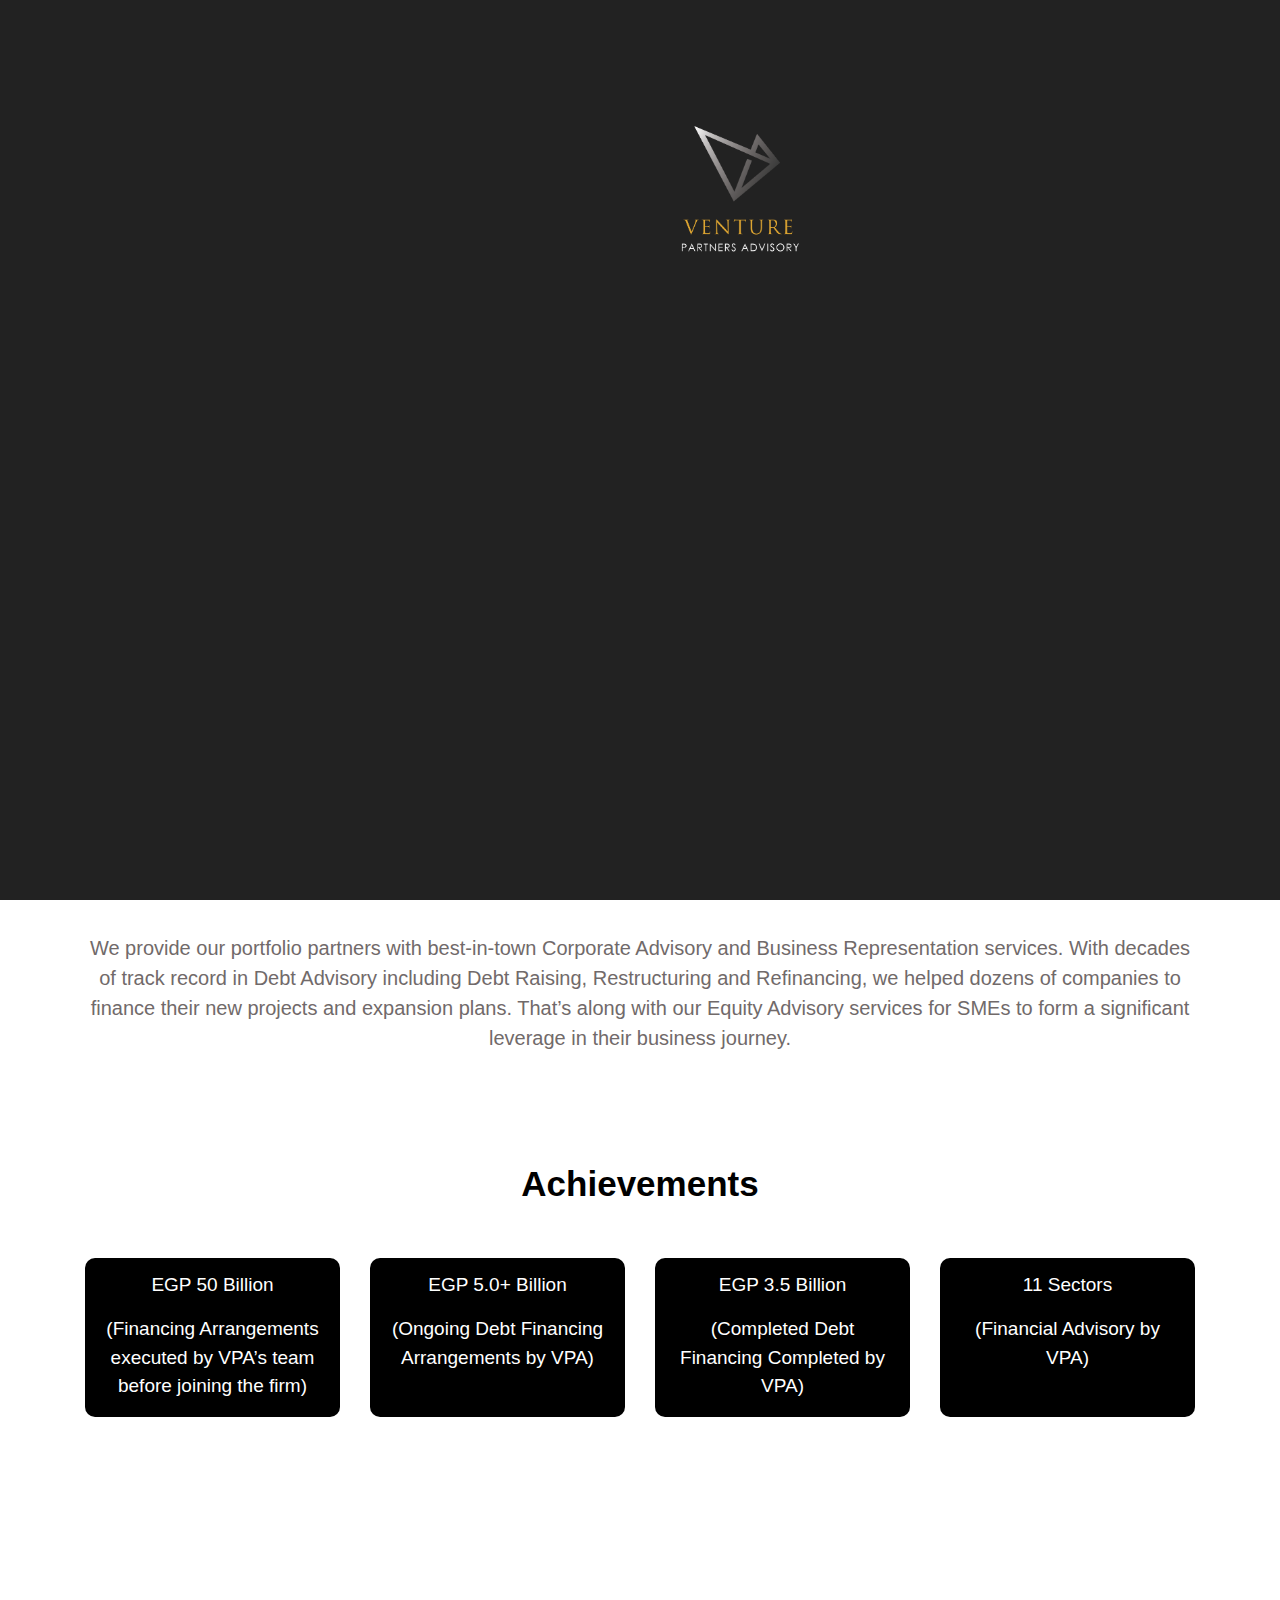
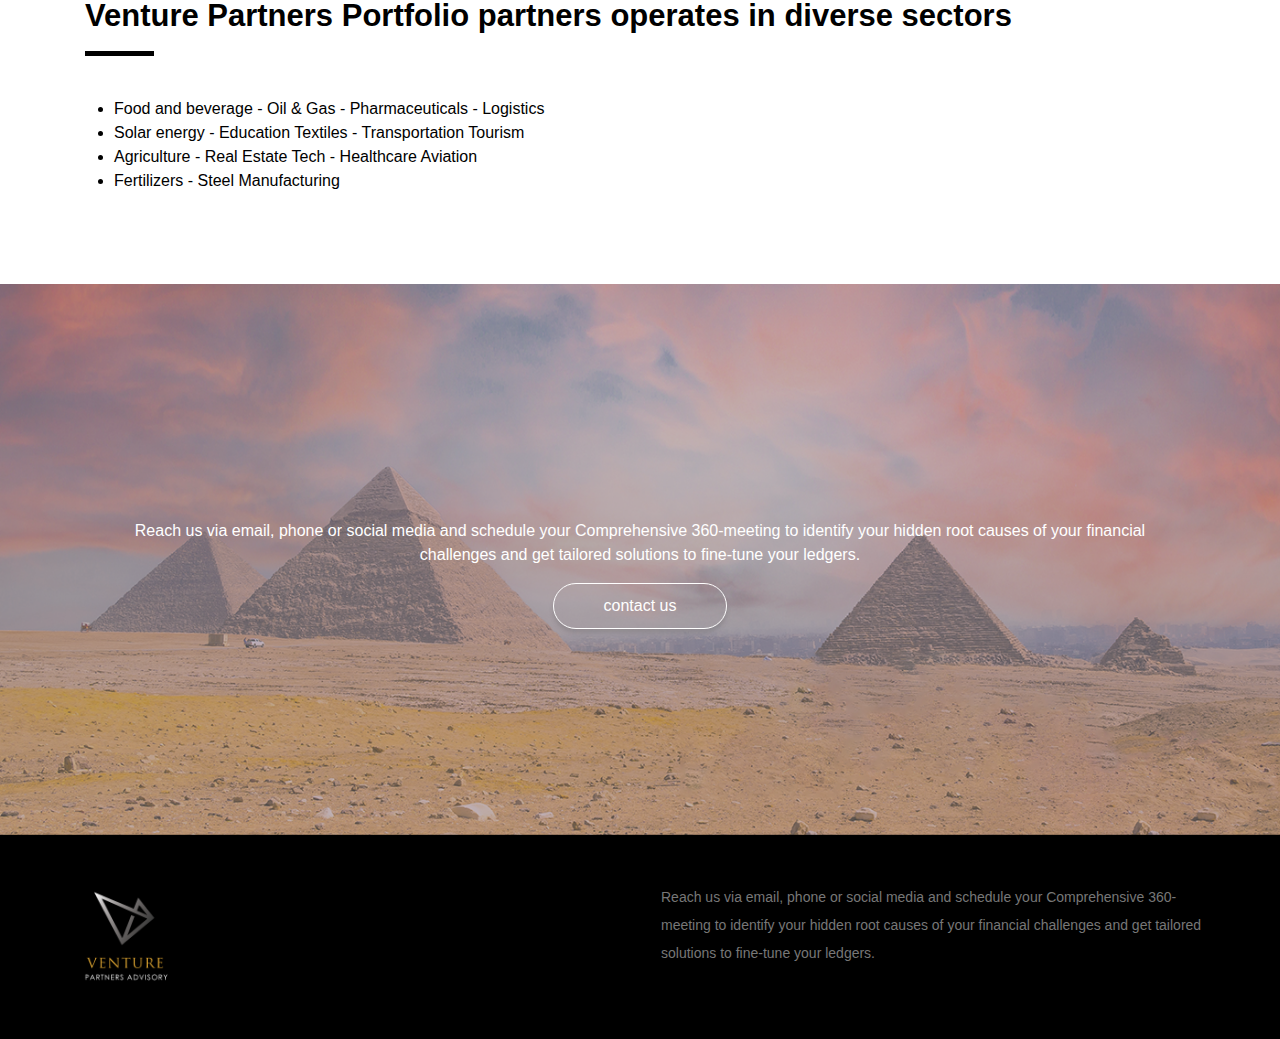
<file: index.html>
<!DOCTYPE html>
<html lang="en">
  <head>
    <meta charset="UTF-8" />
    <meta name="viewport" content="width=device-width, initial-scale=1.0" />
    <meta http-equiv="X-UA-Compatible" content="ie=edge" />
    <link rel="stylesheet" href="css/fontawesome.min.css" />
    <link rel="stylesheet" href="https://use.fontawesome.com/releases/v5.0.10/css/all.css" integrity="sha384-+d0P83n9kaQMCwj8F4RJB66tzIwOKmrdb46+porD/OvrJ+37WqIM7UoBtwHO6Nlg" crossorigin="anonymous">
    <link rel="stylesheet" href="css/bootstrap.min.css" sizes="32x32" type="image/png"/>
    <title>Home</title>
    <!-- css -->
    <link rel="stylesheet" href="css/bootstrap.min.css" />
    <!-- <link rel="stylesheet" href="css/animate.css" /> -->
    <link rel="stylesheet" href="css/style.css" />
  </head>
  <body>

    <!-- back to top button -->
    <!-- <div id="stop" class="scrollTop">
      <span
        ><a href=""> <i class="fas fa-chevron-circle-up"></i> </a
      ></span>
    </div> -->

      <!-- navbar -->
      <nav class="navbar navbar-expand-lg ">
        
         <button class="navbar-toggler" type="button" data-toggle="collapse" data-target="#navbarsExample09" aria-controls="navbarsExample09" aria-expanded="false" aria-label="Toggle navigation">
          <i class="fas fa-bars fa-lg"></i>
        </button>
        <div class="logo navbar-nav mr-left">
          <img src="images/logo-Transparent.png" alt="">
        </div>
        <div class="collapse navbar-collapse" id="navbarsExample09">
         
          <ul class="navbar-nav mr-auto"> </ul>
          
          <ul class="navbar-nav mr-right">
            <li class="nav-item active">
              <a class="nav-link" href="index.html">Home  <span class="sr-only">(current)</span></a>
            </li>
            <li class="nav-item">
              <a class="nav-link" href="about.html">About Us</a>
            </li>
            <li class="nav-item">
              <a class="nav-link " href="Services.html">Services</a>
            </li>
            <li class="nav-item">
              <a class="nav-link" href="clients.html">Clients <span class="sr-only">(current)</span></a>
            </li>
        
  
            <li class="nav-item">
              <a class="nav-link" href="Contact.html">Contact</a>
            </li>
            
          </ul>
        </div>
      </nav> 

      
     
       <!-- header section -->
    <header class="about-header" >
    
      <!-- header -->
      <div class="overflowimg" style="background-color: rgb(56 55 55 / 69%);">

        <div class="container h-100">
          <div class="d-flex h-100 text-center align-items-center">
            <div class="header-title text-white text-center">
              <h1 class="display-6">Beyond your ordinary financials!</h1>
              
            </div>
          </div>
        </div>
      </div>
      </header>

              <!-- start Awesome-->
              <div class="awesome text-center">
                   <div class="container">
                    <h1 class="upper head-border-center" style="font-size: 34px;">Experienced. Trusted. Agile
                    </h1>
                    <p>We provide our portfolio partners with best-in-town Corporate Advisory and Business Representation services. With decades of track record in Debt Advisory including Debt Raising, Restructuring and Refinancing, we helped dozens of companies to finance their new projects and expansion plans. That’s along with our Equity Advisory services for SMEs to form a significant leverage in their business journey.</p>
                    <!-- <div class="row">
                          <div class="col-md-6">
                                  <div class="info">
                    <h1 class="upper head-border-center">Dept Management
                    </h1>

                                    <p>VPA capitalizes on its decades-long Debt Management expertise to get corporate debt under control through efficient financial planning and budgeting. Strategies adopted by VPA help companies lower their current debt and move toward eliminating it altogether. The end goal is simple: To help corporates pay off their debts and manage any new debt they may create.

                                    </p>
                                    <a href="#" class="btn btn-custom-dark">Read More</a>
                                  </div>
                              </div>    
                              <div class="col-md-6">
                                <div class="info">
                   <h1 class="upper head-border-center">Equity Management
                    </h1>

                    <p>Equity management is the process of creating and managing owners in your company. VPA’s aids its portfolio partners in everything from tracking and reporting changes in ownership, to updating withheld documents and communicating with different stakeholders and board of directors, in order to stay compliant within the allowable corporate’s constraints and bylaws.</p>
                    <a href="#" class="btn btn-custom-dark">Read More</a>
                                </div>
                            </div>    
                    </div>   -->
                  </div>
                </div>


                      <!-- start achievement-->
                      <div class="achievement text-center">
                        <div class="container">
                          <h1 class="upper ">Achievements</h1>
                          <div class="row">
                                <div class="col-md-3">
                                  <div class="achievement-img">
                                    <p>EGP 50 Billion</p>
                                    <p>(Financing Arrangements executed by VPA’s team before joining the firm)</p>
                                  </div>
                                </div>    
                                <div class="col-md-3">
                                  <div class="achievement-img">
                                    <p>EGP 5.0+ Billion
                                    </p>
                                    <p>(Ongoing Debt Financing Arrangements by VPA)</p>
                                  </div>
                                </div> 
                                <div class="col-md-3">
                                  <div class="achievement-img">
                                    <p>EGP 3.5 Billion
                                    </p>
                                    <p>(Completed Debt Financing Completed by VPA)

                                    </p>
                                  </div>
                                </div> 
                                <div class="col-md-3">
                                  <div class="achievement-img">
                                    <p>11 Sectors   </p>
                                    <p>(Financial Advisory by VPA)
                                    </p>
                                  </div>
                                </div> 
                          </div>  
                        </div>
                      </div>
             <!-- end achievement-->
                  <!-- end Awesome-->

                <!-- start imageTitle-->
                <!-- <div class="imageTitle text-center">
                  <div class="overflowimg">
                  <div class="container">
                    <div class="info">

                      <p>Everyone might be saying it, but in our case it’s true: our team is the secret to our success. Each of our employees is amazing in their own right, but together they are what makes VPA rewarding partner to walk along corporate's side on its journey to turning financial status around. VPA team is a tight-knit, talented group with a shared vision of delivering consistently great results for our portfolio clients, as well as ensuring the safe and secure transition to much stable stand!</p>
                    </div>
                  
                         
                  </div>
                </div>
              </div>  -->
              <!-- End email-->

  <!-- start our Team-->
  <div class="about-us">
    <div class="container">
    
      <div class="row">
            <div class="col-md-12">
                    <div class="info left">
                      <!-- <span class="about-Services">1</span> -->
                      <h1 class="head-border-left">Venture Partners Portfolio partners operates in diverse sectors</h1>
                      <p></p>
                        <u></u>
                        <ul class="ul-u-sev">
                          <li>Food and beverage -	Oil & Gas -	Pharmaceuticals -	Logistics  </li>
                          <li>Solar energy	-		Education	Textiles 	-	Transportation Tourism </li>
                          <li> Agriculture 	-	 Real Estate 	Tech	-		Healthcare Aviation</li>
                          <li>Fertilizers 	-		Steel Manufacturing </li>
                        
                      </ul>
                    </div>
                </div>    
                
      </div>  
    </div>
  </div>
  <!-- <div class="awesome text-center">
    <div class="container">
      <h1 class="upper head-border-center" style="font-size: 34px;">Venture Partners Portfolio partners operates in diverse sectors</h1>
      <div class="row">
            <div class="col-md-3">
                    <div class="info">
                      <p>Food and beverage − Pharmaceuticals</p>
                    </div>
                </div>    
                <div class="col-md-3">
                  <div class="info">
                    <p>Transportation and Logistics − Solar energy</p>
                  </div>
              </div> 
              <div class="col-md-3">
                <div class="info">
                  <p>Textiles - Tourism</p>
                </div>
            </div> 
            <div class="col-md-3">
              <div class="info">
                <p>Agriculture and Agri-trading - Real Estate Development</p>
              </div>
          </div>    
      </div>  
    </div>
  </div> -->
  <!-- end Awesome-->               
                            
          




                <!-- Footer -->
    <footer class="page-footer font-small stylish-color-dark ">
      <div class="overflowimg">

        <!-- Footer Links -->
        <div class="container text-center ">
      
          <!-- Grid row -->
          <div class="row">
      
            <!-- Grid column -->
            <div class="col-md-12 text-center">
                <div class="container">
                  <div class="info">
                    <!-- <h1 class="upper">Owe nothing to no one. Figure it out with VPA.
                    </h1> -->

                    <p>Reach us via email, phone or social media and schedule your Comprehensive 360-meeting to identify your hidden root causes of your financial challenges and get tailored solutions to fine-tune your ledgers.
                    </p>
                    <a href="Contact.html" class="btn btn-custom-dark">contact us</a>
                  </div>
                
                       
                </div>
              </div>
      
      
          </div>
          <!-- Grid row -->
      
        </div>
        <!-- Footer Links -->
      
      </footer>
      <!-- Footer -->
      <div class="copyright" >
          <div class="container">
            <div class="row">
              <div class="col-md-6">
               
                    <img src="images/logo-Transparent.png" alt="">

                  
                   
                 
               
              </div>
              <div class="col-md-6">
                <p>
                     
              Reach us via email, phone or social media and schedule your Comprehensive 360-meeting to identify
              your hidden root causes of your financial challenges and get tailored solutions to fine-tune your ledgers.
                    </p>
              </div> 
            </div>
          </div>
      </div>


 <!--start loading-->

                    <div id="ftco-loader" class="show fullscreen">

                      <!-- <svg class="circular" width="48px" height="48px"><circle class="path-bg" cx="24" cy="24" r="22" fill="none" stroke-width="4" stroke="#eeeeee"/><circle class="path" cx="24" cy="24" r="22" fill="none" stroke-width="4" stroke-miterlimit="10" stroke="#F96D00"/></svg> -->
                      <div class="logo text-center">
                        <img src="images/logo-Transparent.png" alt="">
                      </div>
                    </div> 
 
                     <!--end loading-->

       <!-- start scrollto top-->
       <a class="scrolltotop" href="#" style="display: inline;">
        <i class="fas fa-arrow-alt-circle-up"></i>
       </a>
   <!-- End scrollto top-->



    <!-- javascript -->
    <script src="js/jquery-3.3.1.min.js"></script>
    <script src="js/bootstrap.min.js"></script>
    <!-- <script src="js/owl.carousel.min.js"></script>
    <script src="js/wow.min.js"></script>
    <script>
      new WOW().init();
    </script> -->
    <script src="js/main.js"></script>
  </body>
</html>
</file>
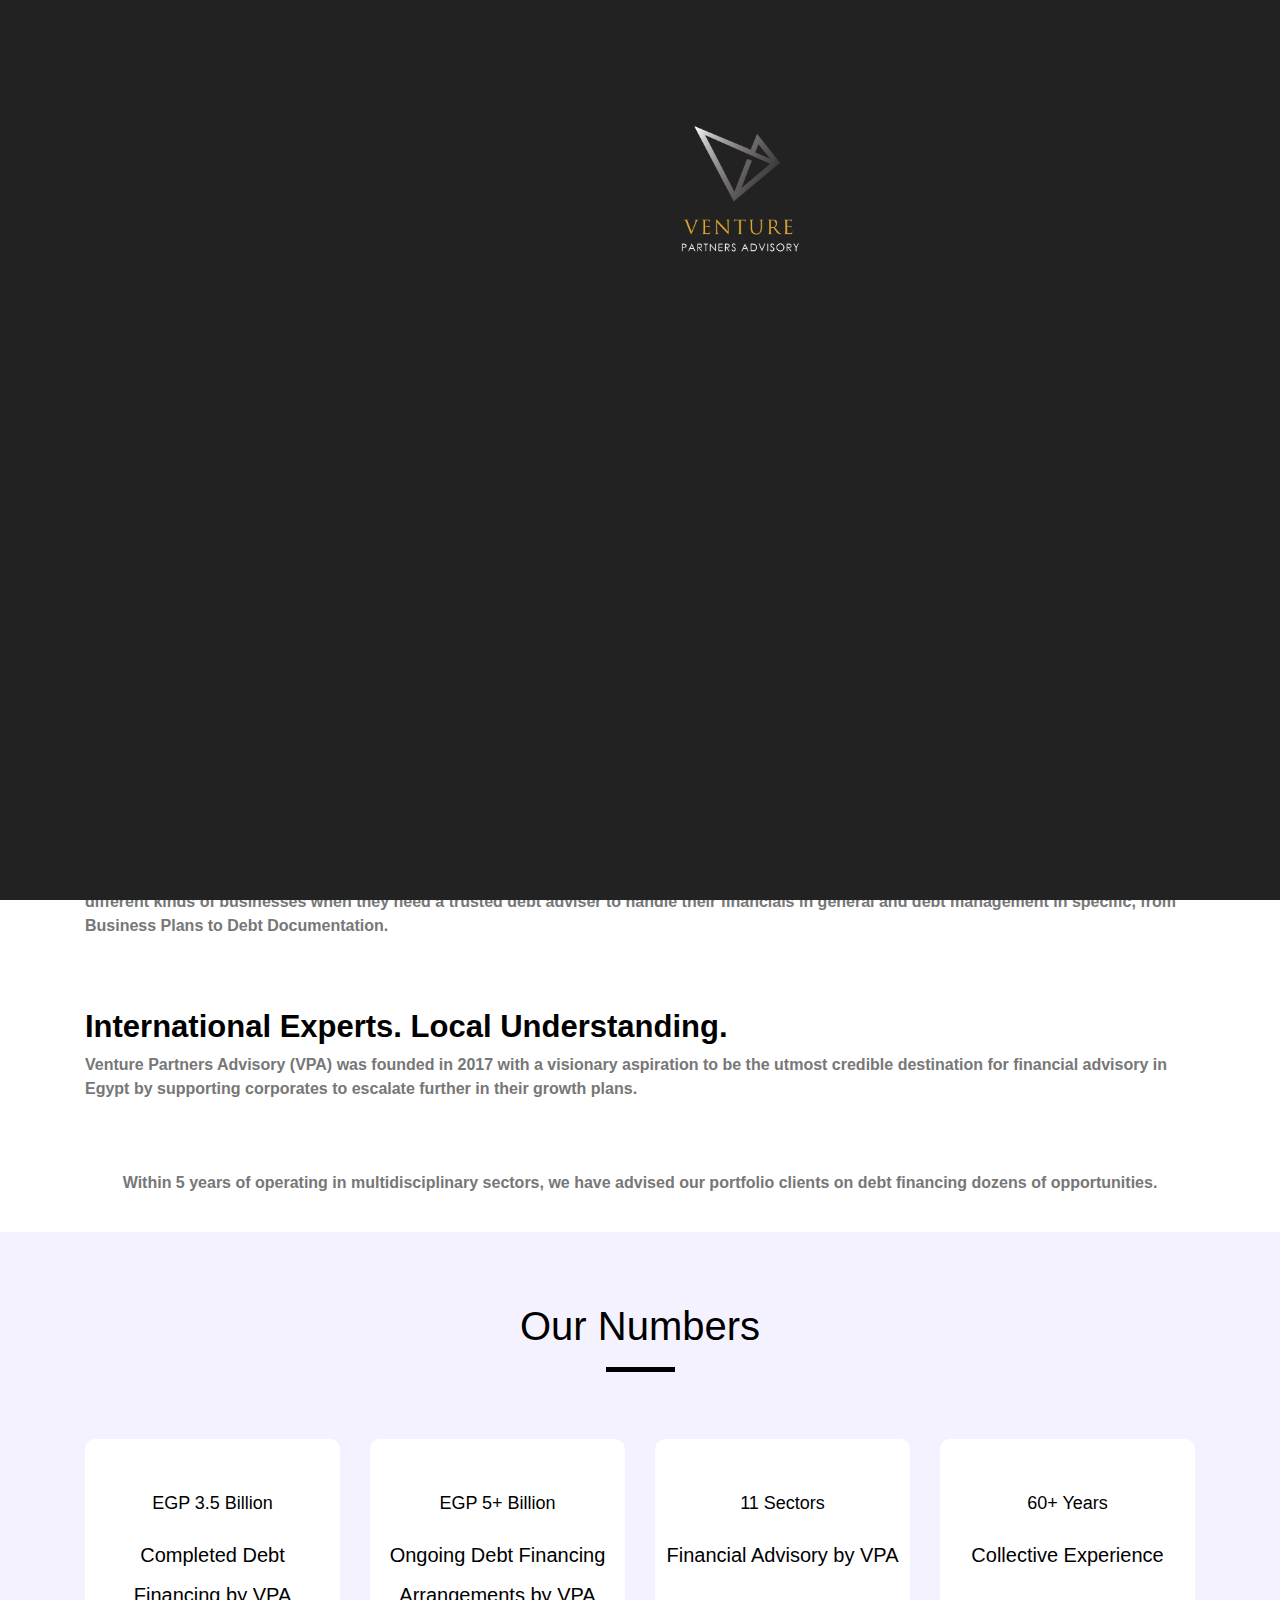
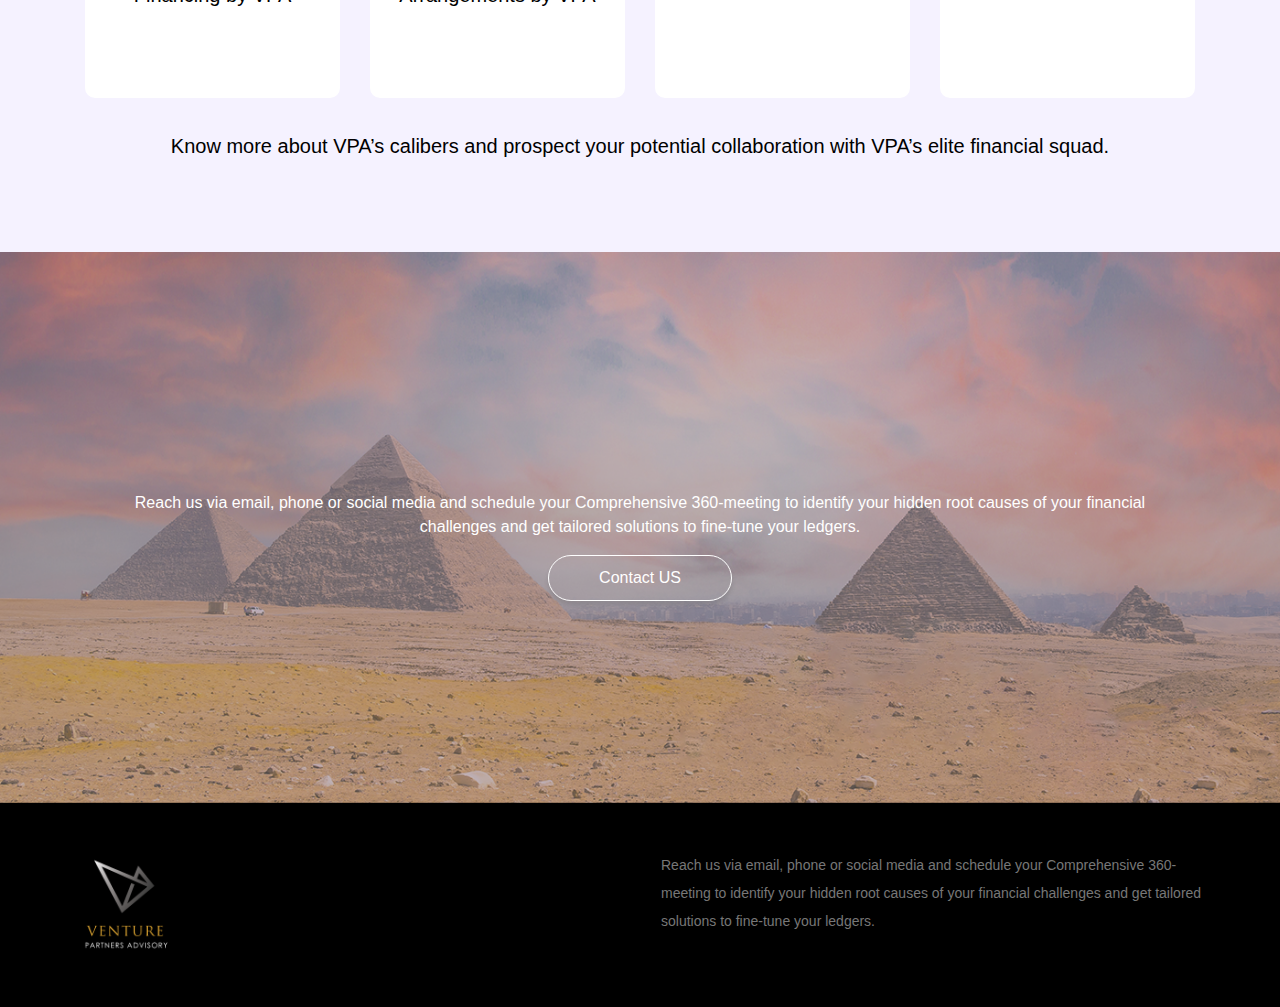
<file: about.html>
<!DOCTYPE html>
<html lang="en">
  <head>
    <meta charset="UTF-8" />
    <meta name="viewport" content="width=device-width, initial-scale=1.0" />
    <meta http-equiv="X-UA-Compatible" content="ie=edge" />
    <link rel="stylesheet" href="css/fontawesome.min.css" />
    <link rel="stylesheet" href="https://use.fontawesome.com/releases/v5.0.10/css/all.css" integrity="sha384-+d0P83n9kaQMCwj8F4RJB66tzIwOKmrdb46+porD/OvrJ+37WqIM7UoBtwHO6Nlg" crossorigin="anonymous">
    <link rel="stylesheet" href="css/bootstrap.min.css" sizes="32x32" type="image/png"/>
    <title>about us </title>

    <!-- css -->
    <link rel="stylesheet" href="css/bootstrap.min.css" />
    <!-- <link rel="stylesheet" href="css/animate.css" /> -->
    <link rel="stylesheet" href="css/style.css" />
  </head>
  <body>

    <!-- back to top button -->
    <!-- <div id="stop" class="scrollTop">
      <span
        ><a href=""> <i class="fas fa-chevron-circle-up"></i> </a
      ></span>
    </div> -->

      <!-- navbar -->
      <nav class="navbar navbar-expand-lg ">
        
        <button class="navbar-toggler" type="button" data-toggle="collapse" data-target="#navbarsExample09" aria-controls="navbarsExample09" aria-expanded="false" aria-label="Toggle navigation">
          <i class="fas fa-bars fa-lg"></i>
        </button>
        <div class="logo navbar-nav mr-left">
          <img src="images/logo-Transparent.png" alt="">
        </div>
        <div class="collapse navbar-collapse" id="navbarsExample09">
         
          <ul class="navbar-nav mr-auto"> </ul>
          
          <ul class="navbar-nav mr-right">
            <!-- mr-auto -->
            <li class="nav-item ">
              <a class="nav-link" href="index.html">Home  <span class="sr-only">(current)</span></a>
            </li>
            <li class="nav-item active">
              <a class="nav-link" href="about.html">About Us</a>
            </li>
            <li class="nav-item">
              <a class="nav-link " href="Services.html">Services</a>
            </li>
            <li class="nav-item">
              <a class="nav-link" href="clients.html">Clients <span class="sr-only">(current)</span></a>
            </li>
           
  
            <li class="nav-item">
              <a class="nav-link" href="Contact.html">Contact</a>
            </li>
            
          </ul>
        </div>
      </nav>
     
       <!-- header section -->
    <header class="about-header" style="background-image: url('images/2.jpg'); ">
        <div class="overflowimg">

        
        <div class="container h-100">
          <div class="d-flex h-100 text-center align-items-center">
            <div class="header-title text-white text-center">
              <h1 class="display-6">Data. Information. Knowledge. Understanding.</h1>
              <p>
                We analyze your financial data to extract valuable information and utilize our collective knowledge for game changer context understanding.

              </p>
            </div>
          </div>
        </div>
      </div>
      </header>

      <!-- start Awesome-->
        <div class="about-us">
            <div class="container">
            
              <div class="row">
                    <div class="col-md-12">
                            <div class="info left">
                              <h1 class="">Visionary Aspirations. Professional Practices. Priceless Advices.
                              </h1>
                              <p>In a market which is in need of an experienced, professional and credible debt advisory, we established VPA to be the prime destination for different kinds of businesses when they need a trusted debt adviser to handle their financials in general and debt management in specific, from Business Plans to Debt Documentation.
                              </p>
                            </div>
                        </div>    
                        <div class="col-md-12">
                          <div class="info left">
                            <h1 class="">International Experts. Local Understanding.
                            </h1>
                            <p>Venture Partners Advisory (VPA) was founded in 2017 with a visionary aspiration to be the utmost credible destination for financial advisory in Egypt by supporting corporates to escalate further in their growth plans.</p>
                          </div>
                      </div>    
                    <div class="col-md-12">
                      <div class="text-center">
                        <p>Within 5 years of operating in multidisciplinary sectors, we have advised our portfolio clients on debt financing dozens of opportunities.
                        </p>
                      </div>
                    </div>
              </div>  
            </div>
          </div>
      <!-- end Awesome-->

                <!-- start imageTitle-->
                <!-- <div class="imageTitle text-center" style="background-image: url('images/contact.jpg');">
                  <div class="overflowimg">
                  <div class="container">
                    <div class="info">
                      <h1 class="upper">About Us </h1>

                      <p>Venture Partners Advisory (VPA) was founded in 2017 by a group of financial world-class founders with a visionary aspiration to be the utmost credible destination for financial advisory in MENA region by supporting corporates to escalate further in their growth path. 
                        Within 5 years of operating in multidisciplinary sectors, we have advised our clients on debt financing with total debts of EGP 3 Billion.
                        </p>
                    </div>
                  
                         
                  </div>
                </div>
              </div> -->
              <!-- End email-->
              <!-- <div class="overload-Y-1"></div> -->

            <!-- start experties-->
            <div class="experties text-center">
                  <div class="container">
                    <h1 class="upper head-border-center">Our Numbers</h1>
                    <div class="row">
                      <div class="col-md-3">
                        <div class="card-expertie">
                            <h2>EGP 3.5 Billion 
                            </h2>
                            <p>Completed Debt Financing by VPA
                            </p>
                        </div>
                      </div>    
                      <div class="col-md-3">
                        <div class="card-expertie">
                            <h2>EGP 5+ Billion 
                            </h2>
                            <p>Ongoing Debt Financing Arrangements by VPA</p>
                        </div>
                      </div>  
                      <div class="col-md-3">
                        <div class="card-expertie">
                            <h2>11 Sectors 
                            </h2>
                            <p>Financial Advisory by VPA
                            </p>
                        </div>
                      </div>  

                      <div class="col-md-3">
                        <div class="card-expertie">
                            <h2>60+ Years 
                            </h2>
                            <p>Collective Experience
                            </p>
                        </div>
                      </div> 
                    
                    </div>  
                    <div class="col-md-12">
                      <div class="text-center" style="margin-top: 21px;">
                        <p>Know more about VPA’s calibers and prospect your potential collaboration with VPA’s elite financial squad. 
                        </p>
                      </div>
                    </div> 
                  </div>
                </div>
                
        <!-- end achievement-->


        <!-- <div class="overload-Y-2"></div> -->



                <!-- Footer -->
    <footer class="page-footer font-small stylish-color-dark ">
      <div class="overflowimg">

        <!-- Footer Links -->
        <div class="container text-center ">
      
          <!-- Grid row -->
          <div class="row">
      
            <!-- Grid column -->
            <div class="col-md-12 text-center">
                <div class="container">
                  <div class="info">
                    <h1 class="upper"></h1>

                    <p>Reach us via email, phone or social media and schedule your Comprehensive 360-meeting to identify your hidden root causes of your financial challenges and get tailored solutions to fine-tune your ledgers.</p>
                    <a href="Contact.html" class="btn btn-custom-dark">Contact US</a>
                  </div>
                
                       
                </div>
              </div>
      
      
          </div>
          <!-- Grid row -->
      
        </div>
        <!-- Footer Links -->
      
      </footer>
      <!-- Footer -->
      <div class="copyright" >
        <div class="container">
          <div class="row">
            <div class="col-md-6">
             
                  <img src="images/logo-Transparent.png" alt="">

                
                 
               
             
            </div>
            <div class="col-md-6">
              <p>
                 
            Reach us via email, phone or social media and schedule your Comprehensive 360-meeting to identify
            your hidden root causes of your financial challenges and get tailored solutions to fine-tune your ledgers.
                  </p>
            </div> 
          </div>
        </div>
    </div>


 <!--start loading-->

 <div id="ftco-loader" class="show fullscreen">

  <!-- <svg class="circular" width="48px" height="48px"><circle class="path-bg" cx="24" cy="24" r="22" fill="none" stroke-width="4" stroke="#eeeeee"/><circle class="path" cx="24" cy="24" r="22" fill="none" stroke-width="4" stroke-miterlimit="10" stroke="#F96D00"/></svg> -->
  <div class="logo text-center">
    <img src="images/logo-Transparent.png" alt="">
  </div>
</div> 
 
                     <!--end loading-->

       <!-- start scrollto top-->
        <a class="scrolltotop" href="#">
            <i class="fas fa-arrow-alt-circle-up"></i>
       </a>
   <!-- End scrollto top-->



    <!-- javascript -->
    <script src="js/jquery-3.3.1.min.js"></script>
    <script src="js/bootstrap.min.js"></script>
    <!-- <script src="js/owl.carousel.min.js"></script>
    <script src="js/wow.min.js"></script>
    <script>
      new WOW().init();
    </script> -->
    <script src="js/main.js"></script>
  </body>
</html>
</file>
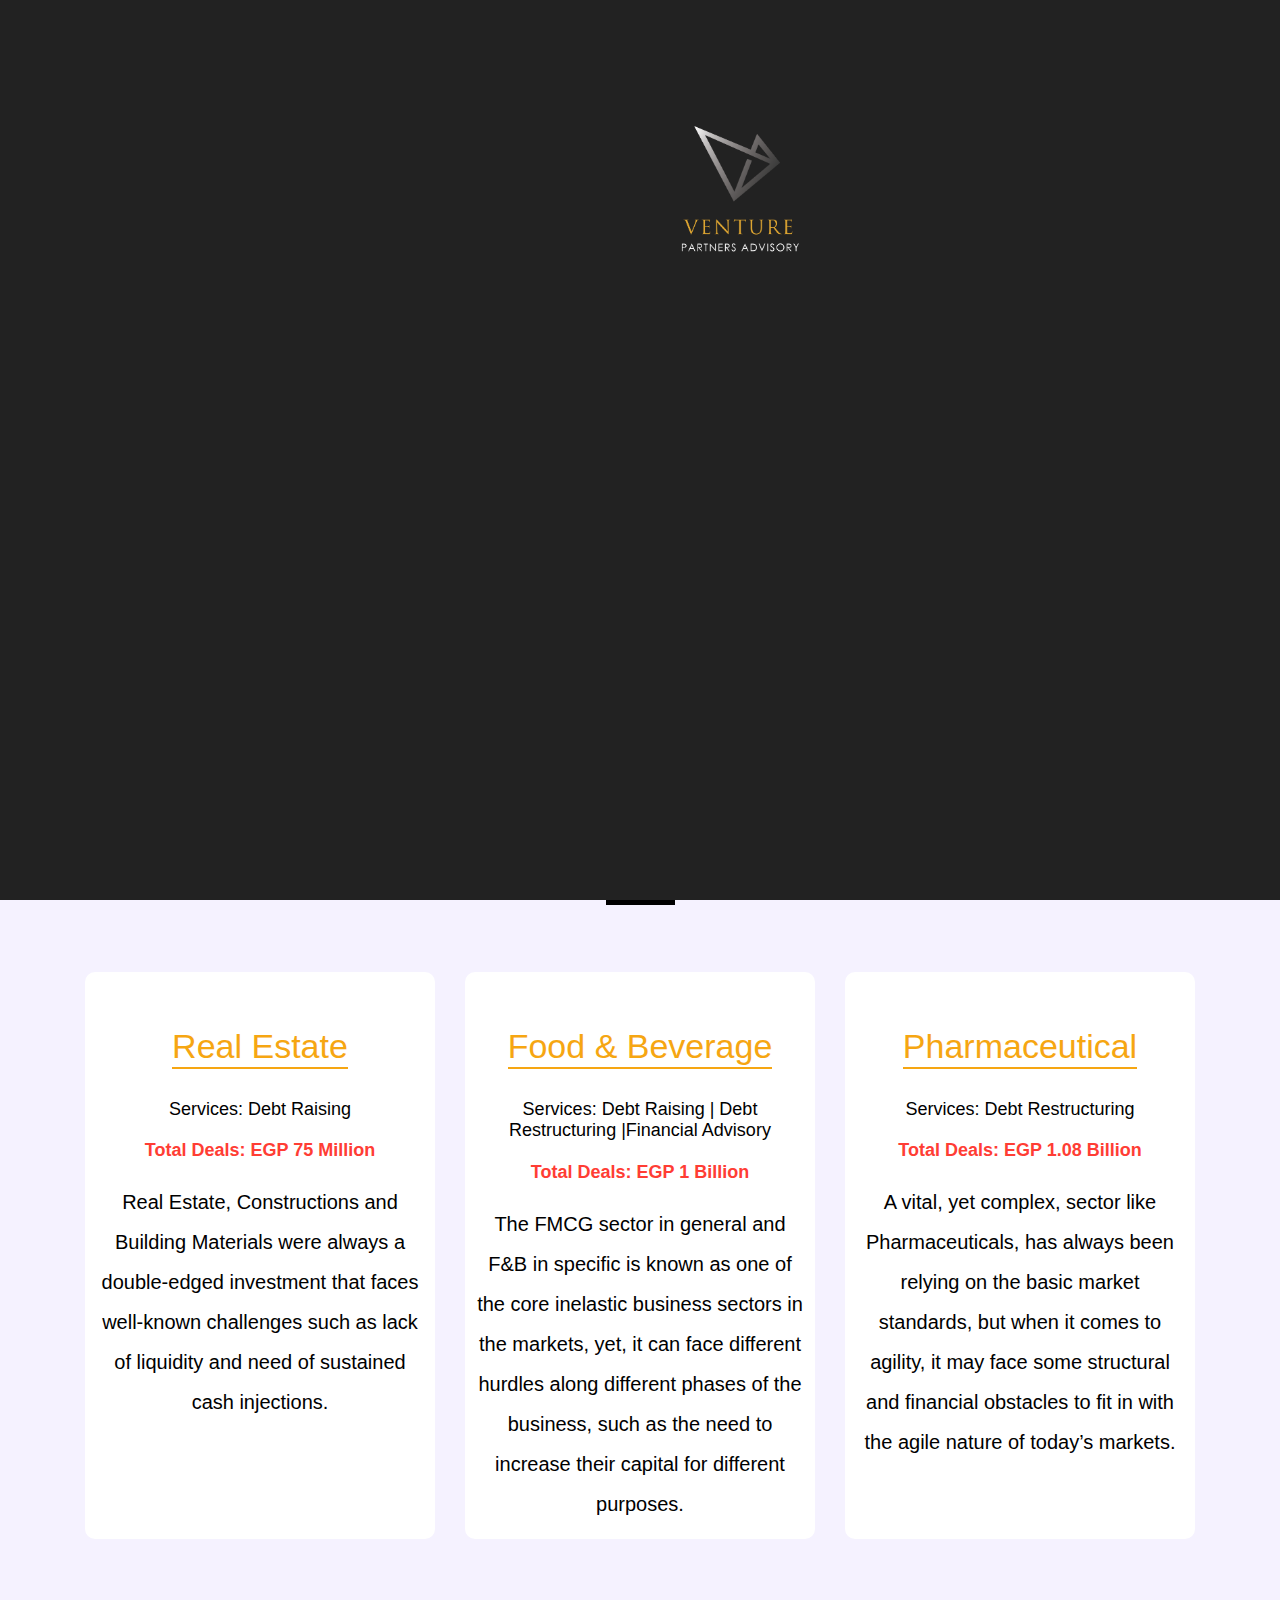
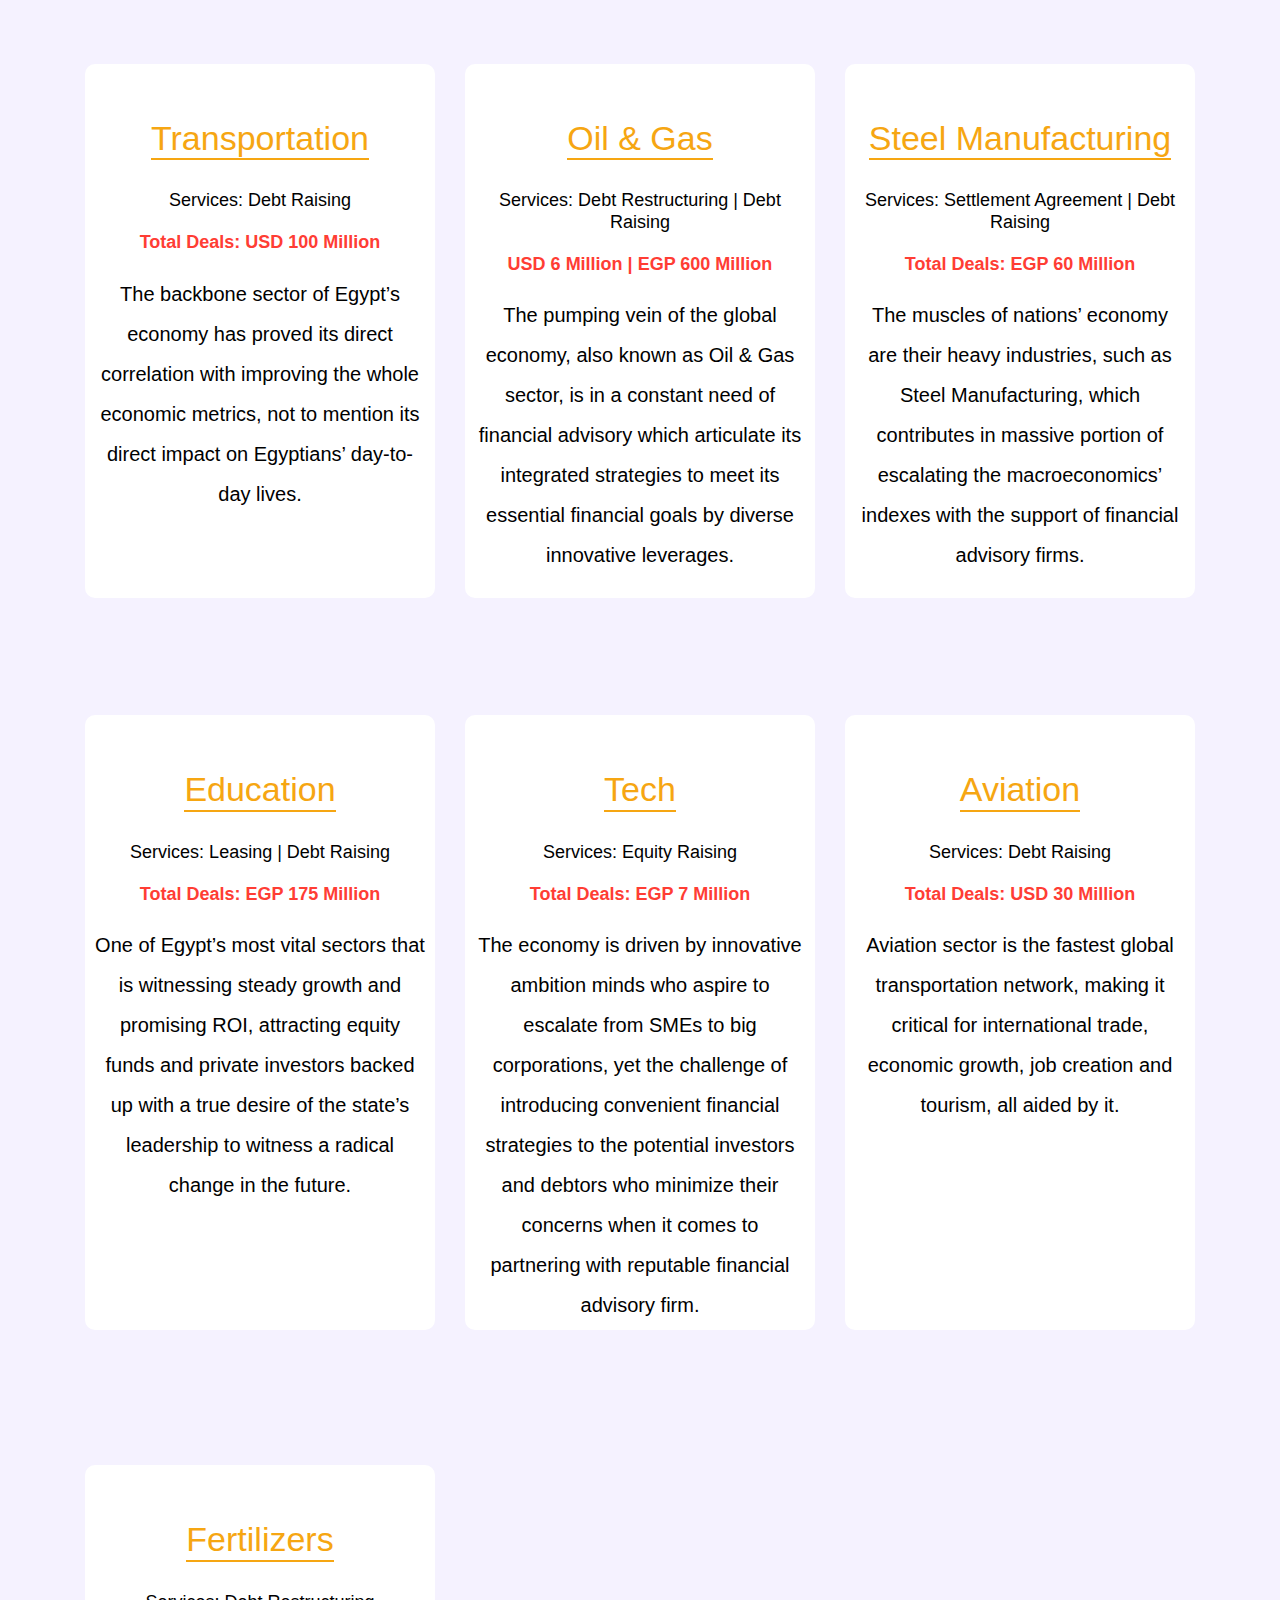
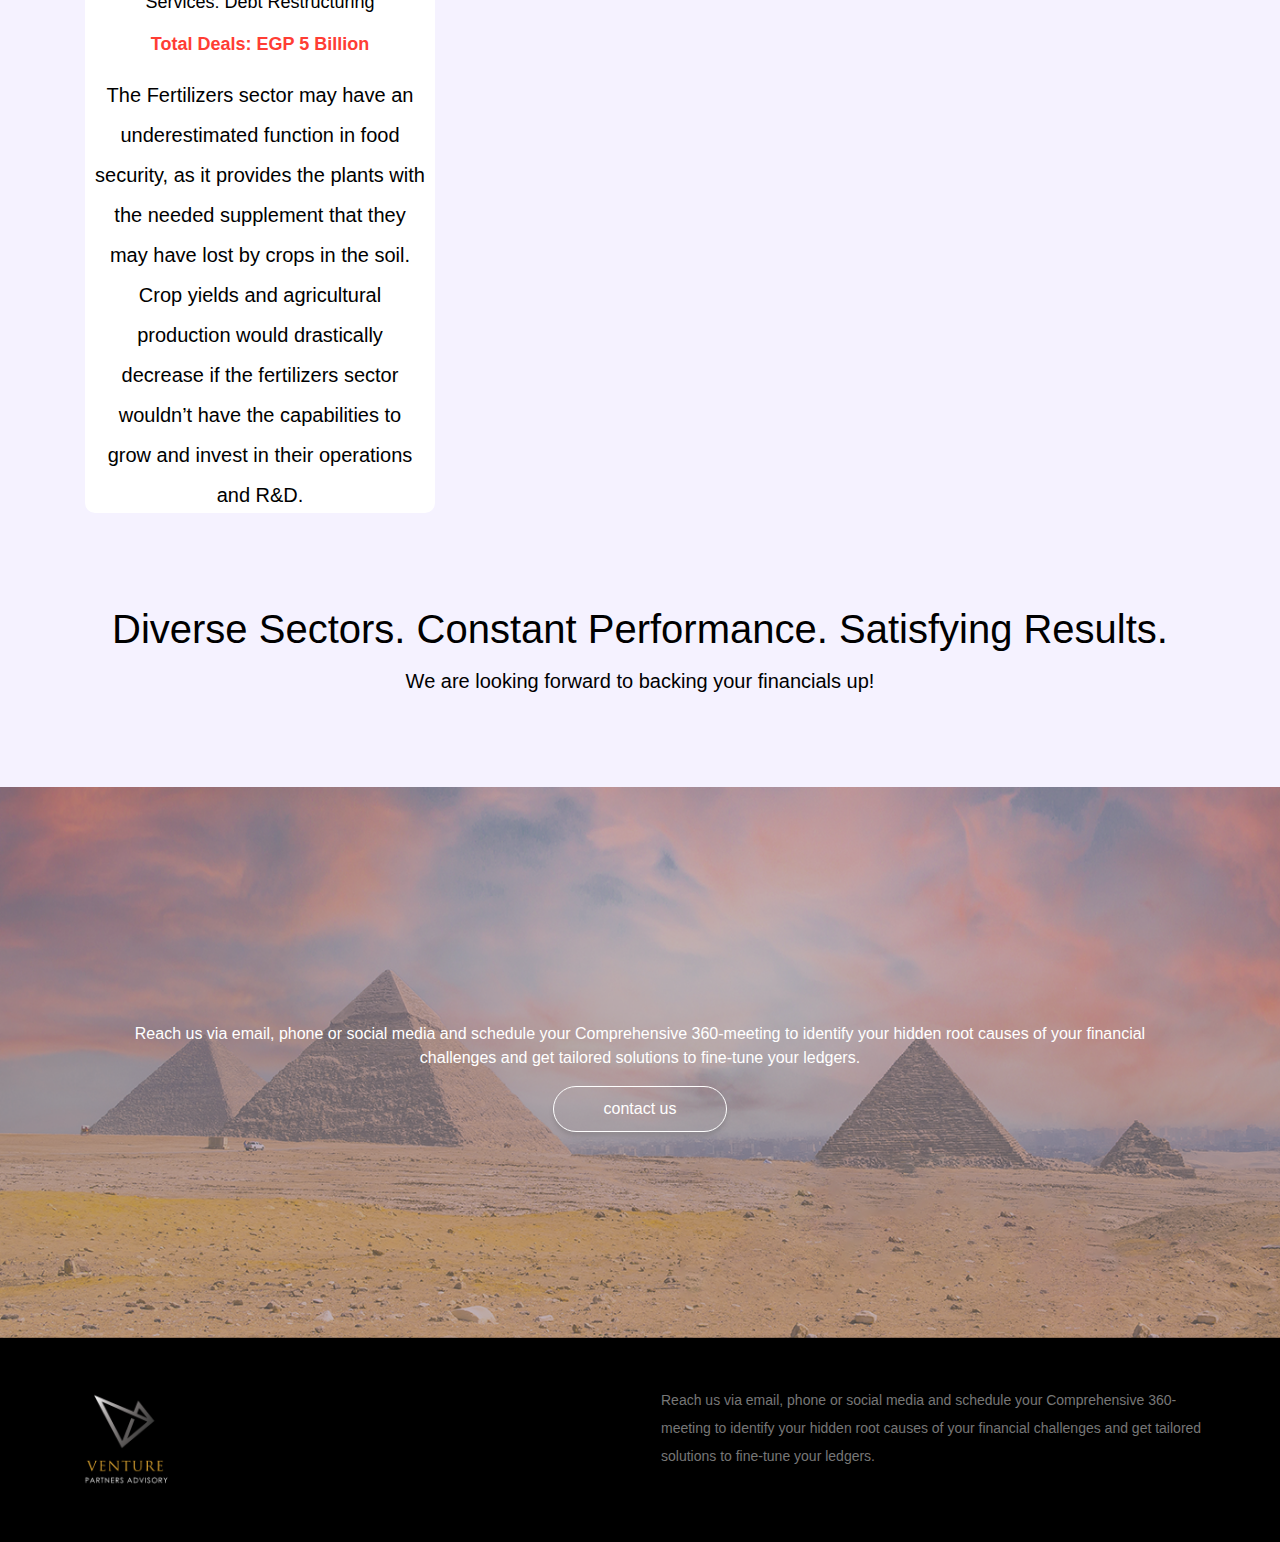
<file: clients.html>
<!DOCTYPE html>
<html lang="en">
  <head>
    <meta charset="UTF-8" />
    <meta name="viewport" content="width=device-width, initial-scale=1.0" />
    <meta http-equiv="X-UA-Compatible" content="ie=edge" />
    <link rel="stylesheet" href="css/fontawesome.min.css" />
    <link rel="stylesheet" href="https://use.fontawesome.com/releases/v5.0.10/css/all.css" integrity="sha384-+d0P83n9kaQMCwj8F4RJB66tzIwOKmrdb46+porD/OvrJ+37WqIM7UoBtwHO6Nlg" crossorigin="anonymous">
    <link rel="stylesheet" href="css/bootstrap.min.css" sizes="32x32" type="image/png"/>
    <title>clients </title>

    <!-- css -->
    <link rel="stylesheet" href="css/bootstrap.min.css" />
    <!-- <link rel="stylesheet" href="css/animate.css" /> -->
    <link rel="stylesheet" href="css/style.css" />
  </head>
  <body>

    <!-- back to top button -->
    <!-- <div id="stop" class="scrollTop">
      <span
        ><a href=""> <i class="fas fa-chevron-circle-up"></i> </a
      ></span>
    </div> -->

      <!-- navbar -->
      <nav class="navbar navbar-expand-lg ">
        
        <button class="navbar-toggler" type="button" data-toggle="collapse" data-target="#navbarsExample09" aria-controls="navbarsExample09" aria-expanded="false" aria-label="Toggle navigation">
          <i class="fas fa-bars fa-lg"></i>
        </button>
        <div class="logo navbar-nav mr-left">
          <img src="images/logo-Transparent.png" alt="">
        </div>
        <div class="collapse navbar-collapse" id="navbarsExample09">
         
          <ul class="navbar-nav mr-auto"> </ul>
          
          <ul class="navbar-nav mr-right">
            <!-- mr-auto -->
            <li class="nav-item ">
              <a class="nav-link" href="index.html">Home  <span class="sr-only">(current)</span></a>
            </li>
            <li class="nav-item ">
              <a class="nav-link" href="about.html">About Us</a>
            </li>
            <li class="nav-item ">
              <a class="nav-link " href="Services.html">Services</a>
            </li>
            <li class="nav-item active">
              <a class="nav-link" href="clients.html">Our Clients <span class="sr-only">(current)</span></a>
            </li>
           
  
            <li class="nav-item">
              <a class="nav-link" href="Contact.html">Contact</a>
            </li>
            
          </ul>
        </div>
      </nav>
     
       <!-- header section -->
    <header class="about-header" style="background-image: url('images/6.jpg'); ">
        <div class="overflowimg" style="background-color: rgb(56 55 55 / 68%);">

        
        <div class="container h-100">
          <div class="d-flex h-100 text-center align-items-center">
            <div class="header-title text-white text-center">
              <h1 class="display-6">Trust. Credibility. Diversity. Results.</h1>
              <p>
                Billions have been restructured, managed and raised through VPA’s high-end financial practices among the past couple of years in diverse business sectors.
                2017	 	 2018		2019		2020	         2021
              </p>
            </div>
          </div>
        </div>
      </div>
      </header>



            

            <!-- start experties   -->
            <div class="experties text-center">
                  <div class="container">
                    <h1 class="upper head-border-center">Sectors</h1>
                    <div class="row">
                      <div class="col-md-4">
                        <div class="card-expertie">
                            <h2 class="head">Real Estate</h2>
                            <h2>Services: 	Debt Raising</h2>
                            <h2 class="dolarcolor">Total Deals:			EGP 75 Million  </h2>
                            <p>Real Estate, Constructions and Building Materials were always a double-edged investment that faces well-known challenges such as lack of liquidity and need of sustained cash injections.</p>
                        </div>
                      </div>    
                      <div class="col-md-4">
                        <div class="card-expertie">
                            <h2 class="head">Food & Beverage</h2>
                            <h2>Services: 		Debt Raising | Debt Restructuring |Financial Advisory</h2>
                            <h2 class="dolarcolor">Total Deals:		EGP 1 Billion</h2>
                            <p>The FMCG sector in general and F&B in specific is known as one of the core inelastic business sectors in the markets, yet, it can face different hurdles along different phases of the business, such as the need to increase their capital for different purposes.</p>
                        </div>
                      </div>  
                     <div class="col-md-4">
                        <div class="card-expertie">
                            <h2 class="head">Pharmaceutical</h2>
                            <h2>Services: 			Debt Restructuring</h2>
                            <h2 class="dolarcolor">Total Deals:			EGP 1.08 Billion
                            </h2>
                            <p>A vital, yet complex, sector like Pharmaceuticals, has always been relying on the basic market standards, but when it comes to agility, it may face some structural and financial obstacles to fit in with the agile nature of today’s markets.  </p>
                        </div>
                      </div>




                      <div class="col-md-4">
                        <div class="card-expertie">
                            <h2 class="head">Transportation</h2>
                            <h2>Services: 			Debt Raising</h2>
                            <h2 class="dolarcolor">Total Deals:			USD 100 Million </h2>
                            <p>The backbone sector of Egypt’s economy has proved its direct correlation with improving the whole economic metrics, not to mention its direct impact on Egyptians’ day-to-day lives. </p>
                        </div>
                      </div>   
                      <div class="col-md-4">
                        <div class="card-expertie">
                            <h2 class="head">Oil & Gas</h2>
                            <h2>Services: 		Debt Restructuring | Debt Raising</h2>
                            <h2 class="dolarcolor">USD 6 Million | EGP 600 Million</h2>
                            <p>The pumping vein of the global economy, also known as Oil & Gas sector, is in a constant need of financial advisory which articulate its integrated strategies to meet its essential financial goals by diverse innovative leverages.</p>
                        </div>
                      </div> 
                      <div class="col-md-4">
                        <div class="card-expertie">
                            <h2 class="head">Steel Manufacturing</h2>
                            <h2>Services: 		Settlement Agreement | Debt Raising</h2>
                            <h2 class="dolarcolor">Total Deals:			EGP 60 Million</h2>
                            <p>The muscles of nations’ economy are their heavy industries, such as Steel Manufacturing, which contributes in massive portion of escalating the macroeconomics’ indexes with the support of financial advisory firms.</p>
                        </div>
                      </div> 
                      <div class="col-md-4">
                        <div class="card-expertie">
                            <h2 class="head">Education</h2>
                            <h2>Services: 			Leasing | Debt Raising</h2>
                            <h2 class="dolarcolor">Total Deals:			EGP 175 Million</h2>
                            <p>One of Egypt’s most vital sectors that is witnessing steady growth and promising ROI, attracting equity funds and private investors backed up with a true desire of the state’s leadership to witness a radical change in the future.</p>
                        </div>
                      </div>
                      <div class="col-md-4">
                        <div class="card-expertie">
                            <h2 class="head">Tech</h2>
                            <h2>Services: 			Equity Raising</h2>
                            <h2 class="dolarcolor">Total Deals:			EGP 7 Million</h2>
                            <p>The economy is driven by innovative ambition minds who aspire to escalate from SMEs to big corporations, yet the challenge of introducing convenient financial strategies to the potential investors and debtors who minimize their concerns when it comes to partnering with reputable financial advisory firm.</p>
                        </div>
                      </div>


                      <div class="col-md-4">
                        <div class="card-expertie">
                            <h2 class="head">Aviation</h2>
                            <h2>Services: 			Debt Raising </h2>
                            <h2 class="dolarcolor">Total Deals:			USD 30 Million</h2>
                            <p>Aviation sector is the fastest global transportation network, making it critical for international trade, economic growth, job creation and tourism, all aided by it.</p>
                        </div>
                      </div>
                      <div class="col-md-4">
                        <div class="card-expertie">
                            <h2 class="head">Fertilizers</h2>
                            <h2>Services: 			Debt Restructuring </h2>
                            <h2 class="dolarcolor">Total Deals:			EGP 5 Billion</h2>
                            <p>The Fertilizers sector may have an underestimated function in food security, as it provides the plants with the needed supplement that they may have lost by crops in the soil. Crop yields and agricultural production would drastically decrease if the fertilizers sector wouldn’t have the capabilities to grow and invest in their operations and R&D.</p>
                        </div>
                      </div>
                      <div class="col-md-12">
                        <div class="text-center">
                          <h1>Diverse Sectors. Constant Performance. Satisfying Results. </h1>
                          <p>We are looking forward to backing your financials up! </p>
                        </div>
                      </div> 
                    </div>  
                  </div>
                </div>
        <!-- end achievement-->


        <!-- <div class="overload-Y-2"></div> -->


                <!-- Footer -->
                <footer class="page-footer font-small stylish-color-dark ">
                  <div class="overflowimg">
            
                    <!-- Footer Links -->
                    <div class="container text-center ">
                  
                      <!-- Grid row -->
                      <div class="row">
                  
                        <!-- Grid column -->
                        <div class="col-md-12 text-center">
                            <div class="container">
                              <div class="info">
                                <!-- <h1 class="upper">Owe nothing to no one. Figure it out with VPA.
                                </h1> -->
            
                                <p>Reach us via email, phone or social media and schedule your Comprehensive 360-meeting to identify your hidden root causes of your financial challenges and get tailored solutions to fine-tune your ledgers.
                                </p>
                                <a href="Contact.html" class="btn btn-custom-dark">contact us</a>
                              </div>
                            
                                   
                            </div>
                          </div>
                  
                  
                      </div>
                      <!-- Grid row -->
                  
                    </div>
                    <!-- Footer Links -->
                  
                  </footer>
                  <!-- Footer -->
                  <div class="copyright" >
                    <div class="container">
                      <div class="row">
                        <div class="col-md-6">
                         
                              <img src="images/logo-Transparent.png" alt="">
          
                            
                             
                           
                         
                        </div>
                        <div class="col-md-6">
                          <p>
                            
                        Reach us via email, phone or social media and schedule your Comprehensive 360-meeting to identify
                        your hidden root causes of your financial challenges and get tailored solutions to fine-tune your ledgers.
                              </p>
                        </div> 
                      </div>
                    </div>
                </div>


 <!--start loading-->

 <div id="ftco-loader" class="show fullscreen">

  <!-- <svg class="circular" width="48px" height="48px"><circle class="path-bg" cx="24" cy="24" r="22" fill="none" stroke-width="4" stroke="#eeeeee"/><circle class="path" cx="24" cy="24" r="22" fill="none" stroke-width="4" stroke-miterlimit="10" stroke="#F96D00"/></svg> -->
  <div class="logo text-center">
    <img src="images/logo-Transparent.png" alt="">
  </div>
</div> 
 
                     <!--end loading-->

       <!-- start scrollto top-->
        <a class="scrolltotop" href="#">
            <i class="fas fa-arrow-alt-circle-up"></i>
       </a>
   <!-- End scrollto top-->



    <!-- javascript -->
    <script src="js/jquery-3.3.1.min.js"></script>
    <script src="js/bootstrap.min.js"></script>
    <!-- <script src="js/owl.carousel.min.js"></script>
    <script src="js/wow.min.js"></script>
    <script>
      new WOW().init();
    </script> -->
    <script src="js/main.js"></script>
  </body>
</html>
</file>
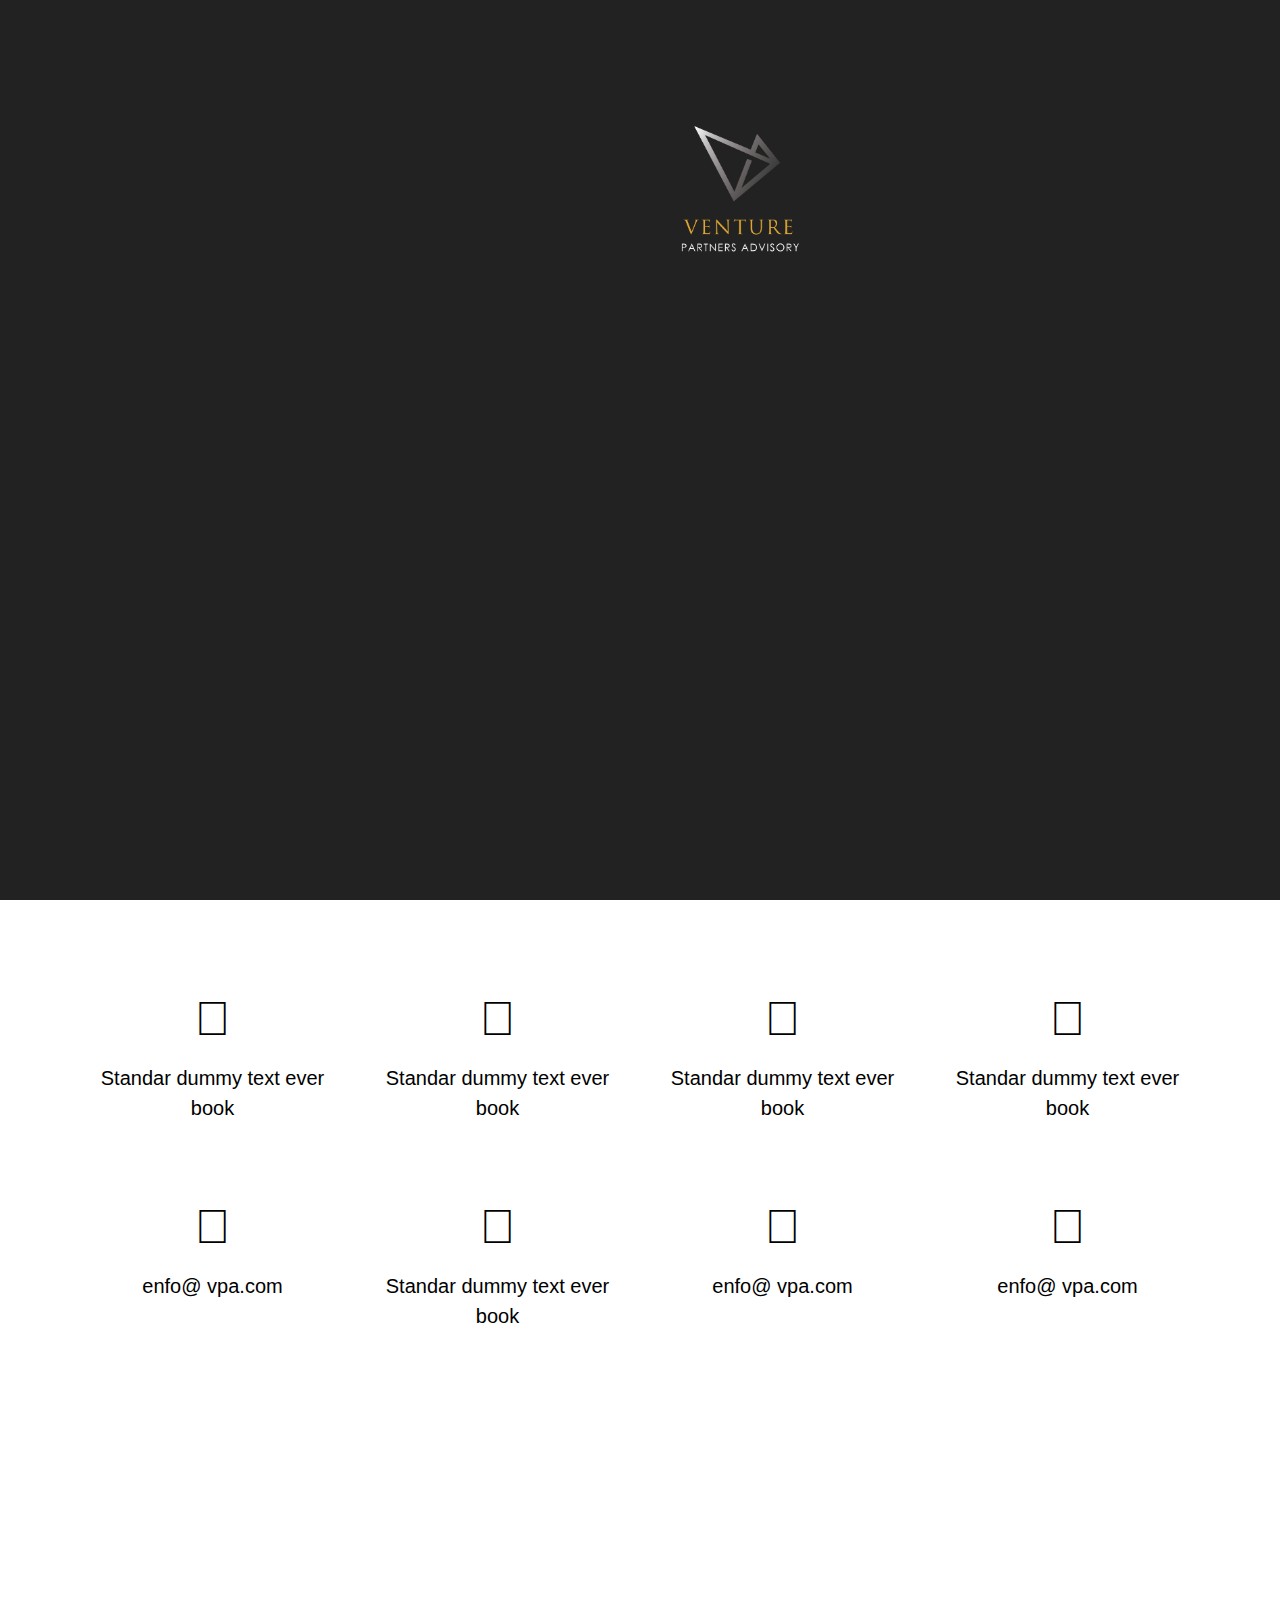
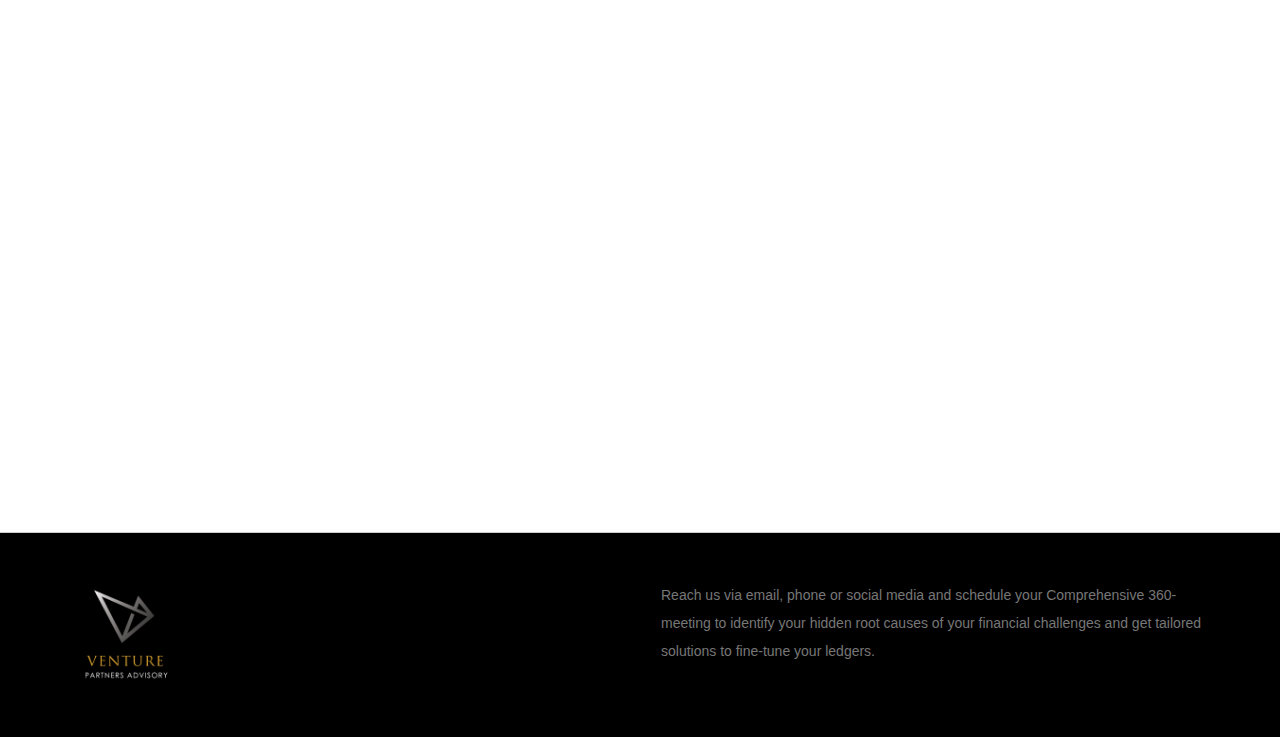
<file: Contact.html>
<!DOCTYPE html>
<html lang="en">
  <head>
    <meta charset="UTF-8" />
    <meta name="viewport" content="width=device-width, initial-scale=1.0" />
    <meta http-equiv="X-UA-Compatible" content="ie=edge" />
    <link rel="stylesheet" href="css/fontawesome.min.css" />
    <link rel="stylesheet" href="https://use.fontawesome.com/releases/v5.0.10/css/all.css" integrity="sha384-+d0P83n9kaQMCwj8F4RJB66tzIwOKmrdb46+porD/OvrJ+37WqIM7UoBtwHO6Nlg" crossorigin="anonymous">
    <title>Contact Us</title>

    <link rel="icon" href="images/logo-Transparent.png" sizes="32x32" type="image/png">
    <!-- css -->
    <link rel="stylesheet" href="css/bootstrap.min.css" />
    <!-- <link rel="stylesheet" href="css/animate.css" /> -->
    <link rel="stylesheet" href="css/style.css" />
  </head>
  <body>

    <!-- back to top button -->
    <!-- <div id="stop" class="scrollTop">
      <span
        ><a href=""> <i class="fas fa-chevron-circle-up"></i> </a
      ></span>
    </div> -->

      <!-- navbar -->
      <nav class="navbar navbar-expand-lg ">
        
        <button class="navbar-toggler" type="button" data-toggle="collapse" data-target="#navbarsExample09" aria-controls="navbarsExample09" aria-expanded="false" aria-label="Toggle navigation">
          <i class="fas fa-bars fa-lg"></i>
        </button>
        <div class="logo navbar-nav mr-left">
          <img src="images/logo-Transparent.png" alt="">
        </div>
        <div class="collapse navbar-collapse" id="navbarsExample09">
         
          <ul class="navbar-nav mr-auto"> </ul>
          
          <ul class="navbar-nav mr-right">
            <!-- mr-auto -->
            <li class="nav-item ">
              <a class="nav-link" href="index.html">Home  <span class="sr-only">(current)</span></a>
            </li>
            <li class="nav-item ">
              <a class="nav-link" href="about.html">About Us</a>
            </li>
            <li class="nav-item">
              <a class="nav-link " href="Services.html">Services</a>
            </li>
            <li class="nav-item">
              <a class="nav-link" href="clients.html">Clients <span class="sr-only">(current)</span></a>
            </li>
           
  
            <li class="nav-item active">
              <a class="nav-link" href="Contact.html">Contact</a>
            </li>
            
          </ul>
        </div>
      </nav>
     
       <!-- header section -->
    <header class="about-header" style="background-image: url('images/contact.jpg'); ">
        <div class="overflowimg">

        
        <div class="container h-100">
          <div class="d-flex h-100 text-center align-items-center">
            <div class="header-title text-white text-center">
              <h1 class="display-6">Figure out your potential financial opportunities with VPA.</h1>
              <!-- <p>
                Owe nothing to no one. Figure it out with VPA.
              </p> -->
            </div>
          </div>
        </div>
      </div>
      </header>


      <div class="Contact text-center">
        <div class="container">
          <p class="Contact-p">Reach us via email, phone or social media and schedule your Comprehensive 360-meeting to identify your hidden root causes of your financial challenges and get tailored solutions to fine-tune your ledgers.</p>
          <div class="row">
            <div class="col-lg-3">
              <i class="fab fa-facebook"></i>
             
              <p>Standar dummy text ever book</p>
            </div>
            <div class="col-lg-3">
              <i class="fab fa-linkedin-in"></i>
             
              <p>  Standar dummy text ever book</p>
            </div>
            <div class="col-lg-3">
              <i class="fab fa-twitter"></i>
             
              <p> Standar dummy text ever book</p>
            </div>
            <div class="col-lg-3">
              <i class="fab fa-instagram"></i>
             
              <p> Standar dummy text ever book</p>
            </div>
            <div class="col-lg-3">
              <i class="fa fa-envelope"></i>
             
              <p>enfo@ vpa.com</p>
            </div>
            <div class="col-lg-3">
              <i class="fa fa-phone"></i>
             
              <p>Standar dummy text ever book</p>
            </div>
            <div class="col-lg-3">
              <i class="fa fa-address-card"></i>
             
              <p>enfo@ vpa.com</p>
            </div>
            <div class="col-lg-3">
              <i class="fa fa-fax"></i>
             
              <p>enfo@ vpa.com</p>
            </div>
           
          </div>
          
        </div>
      </div>

      <!-- start Awesome-->
      <div class="about-us" style="padding: 56px 0 48px;">
        <div class="container">
        
          <div class="row">
                <div class="col-md-12">
                  <iframe src="https://www.google.com/maps/embed?pb=!1m14!1m8!1m3!1d27348.83685184257!2d31.358526!3d31.037264!3m2!1i1024!2i768!4f13.1!3m3!1m2!1s0x0%3A0x8a183606fd57cbb2!2z2KfZhNmC2LHZitipINin2YTYo9mI2YTZitmF2KjZitipINis2KfZhdi52Kkg2KfZhNmF2YbYtdmI2LHZhw!5e0!3m2!1sar!2seg!4v1562502175841!5m2!1sar!2seg" width="100%" height="600px" frameborder="0" style="border:0" allowfullscreen></iframe> 
                </div>         
          </div>  
        </div>
      </div>
  <!-- end Awesome-->
      <div class="copyright" >
        <div class="container">
          <div class="row">
            <div class="col-md-6">
             
                  <img src="images/logo-Transparent.png" alt="">

                
                 
               
             
            </div>
            <div class="col-md-6">
              <p>
                   
            Reach us via email, phone or social media and schedule your Comprehensive 360-meeting to identify
            your hidden root causes of your financial challenges and get tailored solutions to fine-tune your ledgers.
                  </p>
            </div> 
          </div>
        </div>
    </div>


 <!--start loading-->

 <div id="ftco-loader" class="show fullscreen">

  <!-- <svg class="circular" width="48px" height="48px"><circle class="path-bg" cx="24" cy="24" r="22" fill="none" stroke-width="4" stroke="#eeeeee"/><circle class="path" cx="24" cy="24" r="22" fill="none" stroke-width="4" stroke-miterlimit="10" stroke="#F96D00"/></svg> -->
  <div class="logo text-center">
    <img src="images/logo-Transparent.png" alt="">
  </div>
</div> 
 
                     <!--end loading-->

       <!-- start scrollto top-->
        <a class="scrolltotop" href="#">
            <i class="fas fa-arrow-alt-circle-up"></i>
       </a>
   <!-- End scrollto top-->



    <!-- javascript -->
    <script src="js/jquery-3.3.1.min.js"></script>
    <script src="js/bootstrap.min.js"></script>
    <!-- <script src="js/owl.carousel.min.js"></script>
    <script src="js/wow.min.js"></script>
    <script>
      new WOW().init();
    </script> -->
    <script src="js/main.js"></script>
  </body>
</html>
</file>
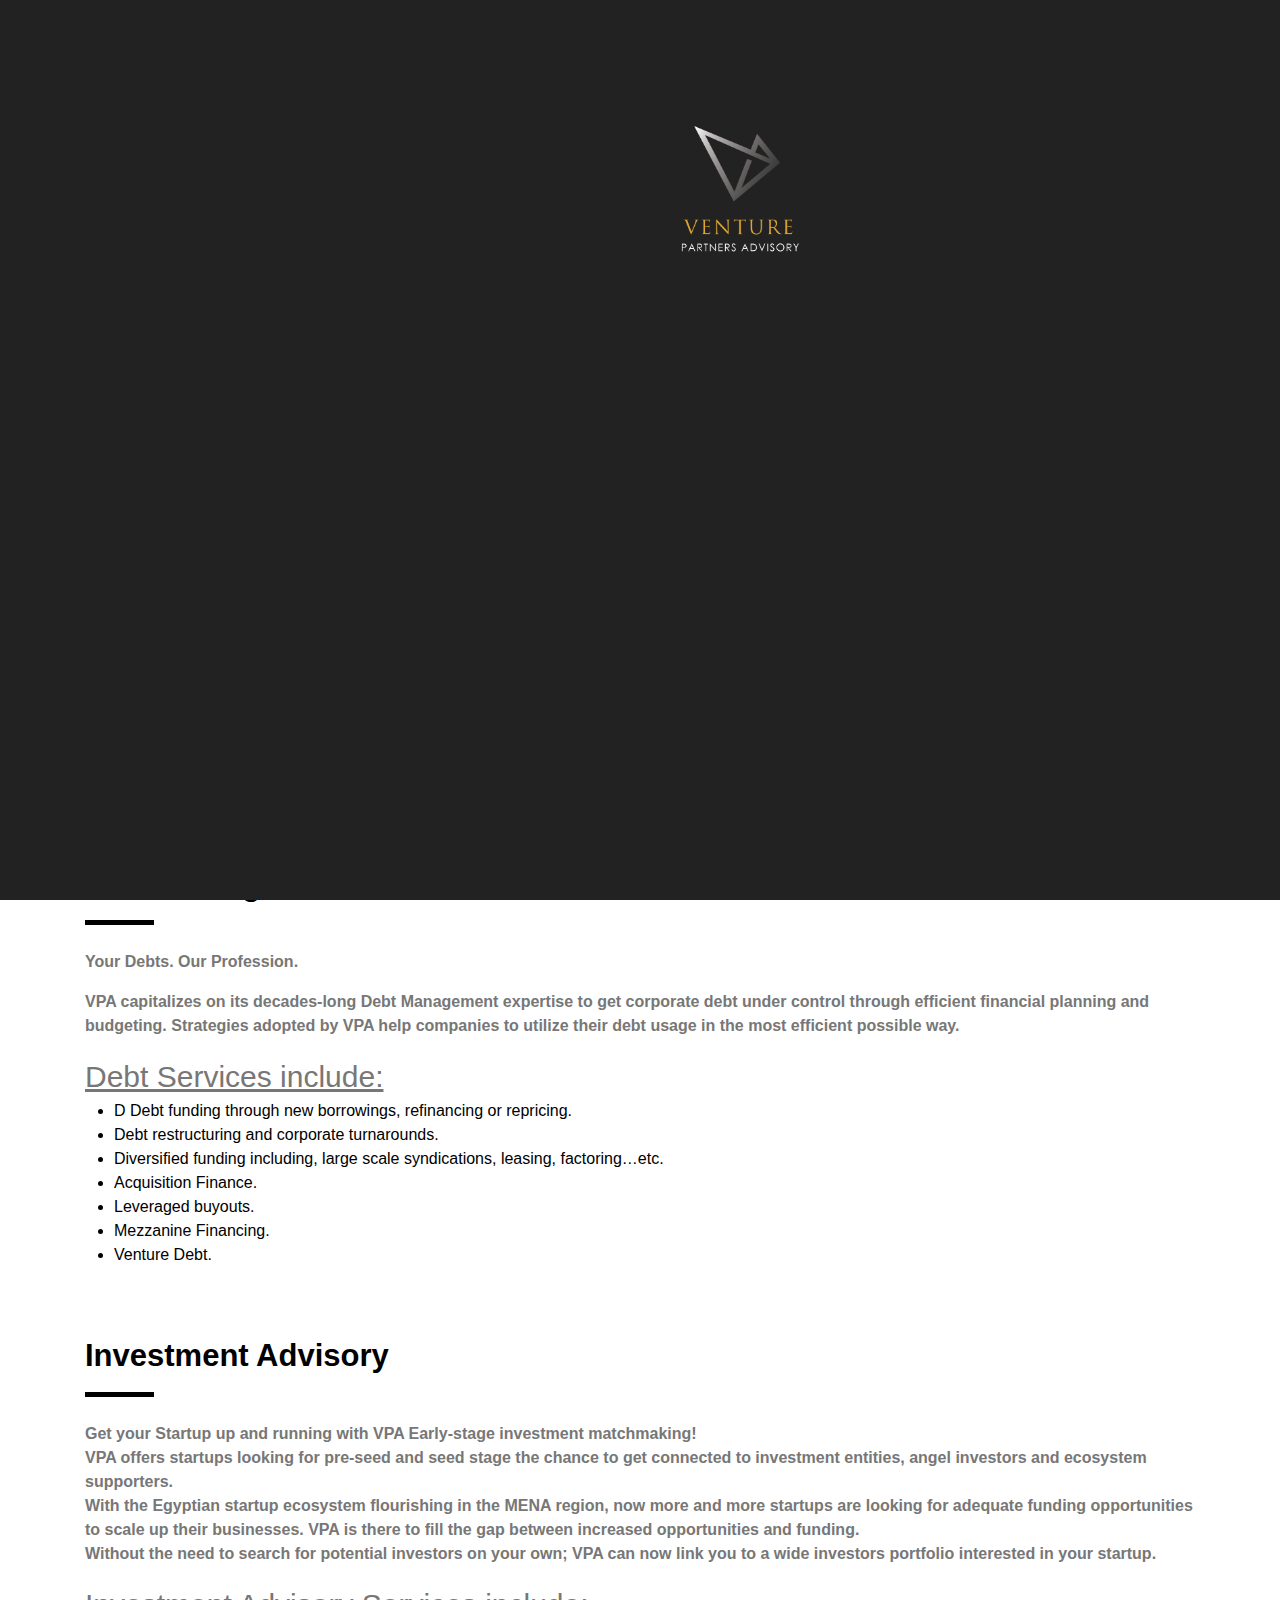
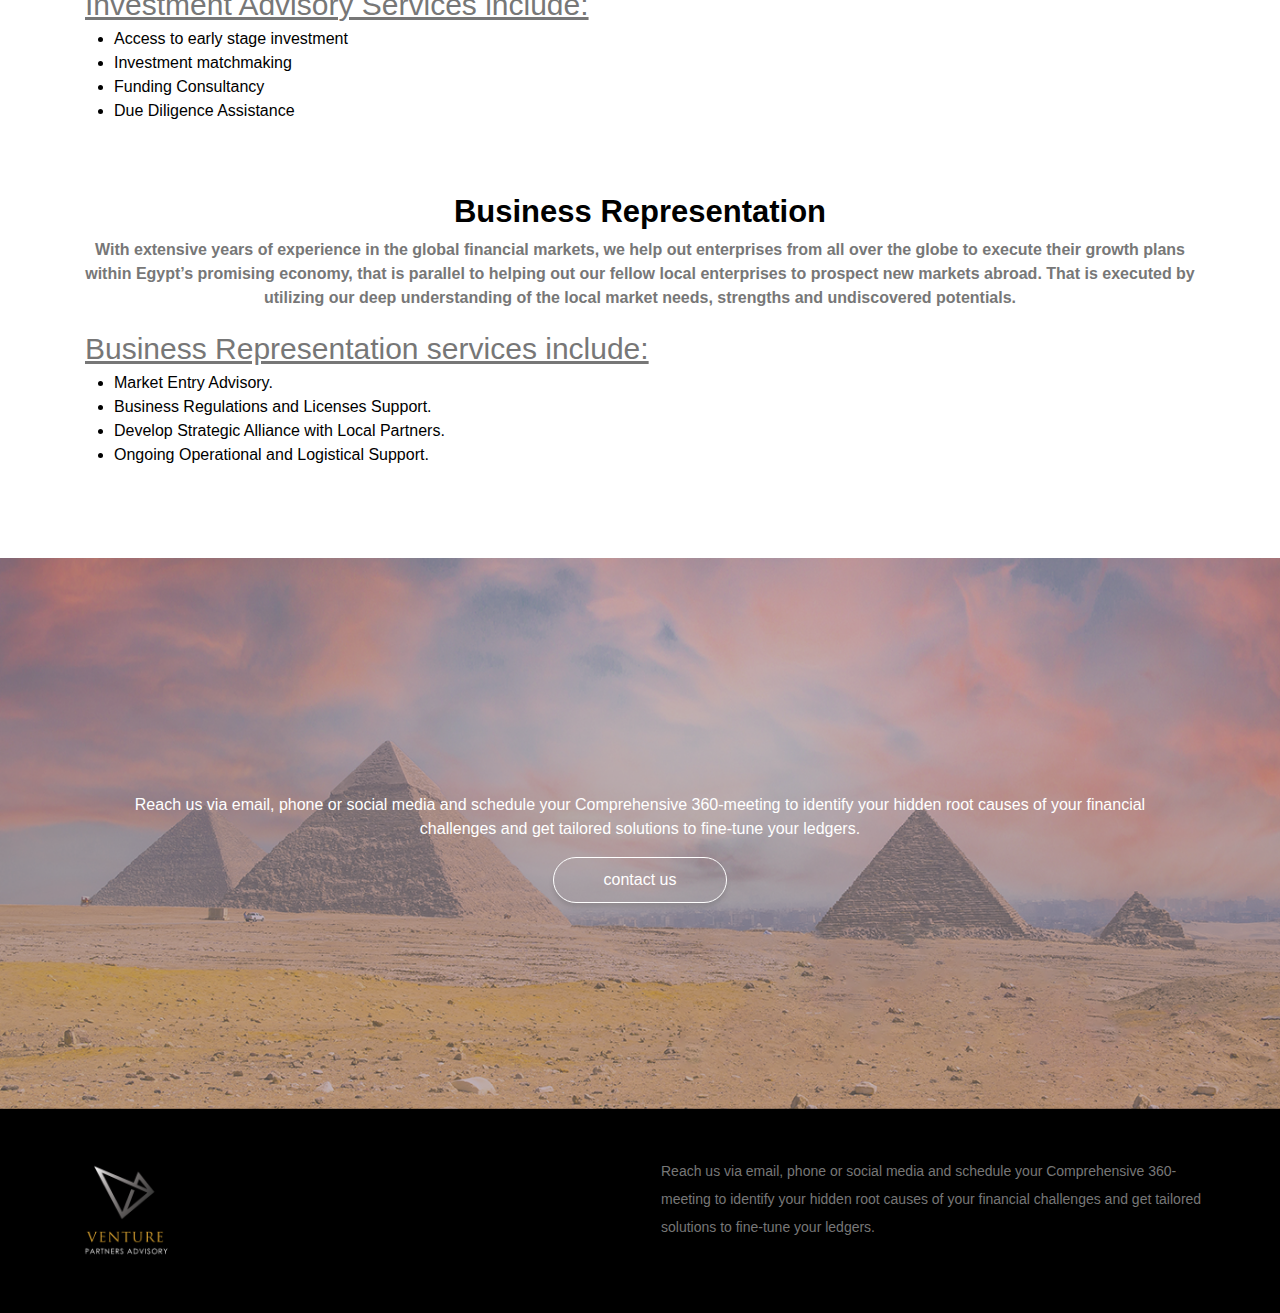
<file: Services.html>
<!DOCTYPE html>
<html lang="en">
  <head>
    <meta charset="UTF-8" />
    <meta name="viewport" content="width=device-width, initial-scale=1.0" />
    <meta http-equiv="X-UA-Compatible" content="ie=edge" />
    <link rel="stylesheet" href="css/fontawesome.min.css" />
    <link rel="stylesheet" href="https://use.fontawesome.com/releases/v5.0.10/css/all.css" integrity="sha384-+d0P83n9kaQMCwj8F4RJB66tzIwOKmrdb46+porD/OvrJ+37WqIM7UoBtwHO6Nlg" crossorigin="anonymous">
    <link rel="stylesheet" href="css/bootstrap.min.css" sizes="32x32" type="image/png"/>
    <title>services</title>

    <!-- css -->
    <link rel="stylesheet" href="css/bootstrap.min.css" />
    <!-- <link rel="stylesheet" href="css/animate.css" /> -->
    <link rel="stylesheet" href="css/style.css" />
  </head>
  <body>

    <!-- back to top button -->
    <!-- <div id="stop" class="scrollTop">
      <span
        ><a href=""> <i class="fas fa-chevron-circle-up"></i> </a
      ></span>
    </div> -->

      <!-- navbar -->
      <nav class="navbar navbar-expand-lg ">
        
        <button class="navbar-toggler" type="button" data-toggle="collapse" data-target="#navbarsExample09" aria-controls="navbarsExample09" aria-expanded="false" aria-label="Toggle navigation">
          <i class="fas fa-bars fa-lg"></i>
        </button>
        <div class="logo navbar-nav mr-left">
          <img src="images/logo-Transparent.png" alt="">
        </div>
        <div class="collapse navbar-collapse" id="navbarsExample09">
         
          <ul class="navbar-nav mr-auto"> </ul>
          
          <ul class="navbar-nav mr-right">
            <!-- mr-auto -->
            <li class="nav-item ">
              <a class="nav-link" href="index.html">Home  <span class="sr-only">(current)</span></a>
            </li>
            <li class="nav-item ">
              <a class="nav-link" href="about.html">About Us</a>
            </li>
            <li class="nav-item active">
              <a class="nav-link " href="Services.html">Services</a>
            </li>
            <li class="nav-item">
              <a class="nav-link" href="clients.html">Clients <span class="sr-only">(current)</span></a>
            </li>
           
  
            <li class="nav-item">
              <a class="nav-link" href="Contact.html">Contact</a>
            </li>
            
          </ul>
        </div>
      </nav>
     
       <!-- header section -->
    <header class="about-header" style="background-image: url('images/services.jpg'); ">
        <div class="overflowimg" style="background-color: rgb(56 55 55 / 79%);">

        
        <div class="container h-100">
          <div class="d-flex h-100 text-center align-items-center">
            <div class="header-title text-white text-center">
              <h1 class="display-6">Corporate Advisory | Business Representation
              </h1>
              <!-- <p>
                We analyze your financial data to extract valuable information and utilize our collective knowledge for game changer context understanding.
              </p> -->
            </div>
          </div>
        </div>
      </div>
      </header>

      <!-- start Awesome-->
        <div class="about-us">
            <div class="container">
            
              <div class="row">
                <div class="col-md-12">
                  <div class="text-center">
                    <h1>Corporate Advisory </h1>
                  
                  </div>
                </div> 
                    <div class="col-md-12">
                            <div class="info left">
                              <!-- <span class="about-Services">1</span> -->
                              <h1 class="head-border-left"> Debt Management</h1>
                              <p>Your Debts. Our Profession.</p>
                              <p>VPA capitalizes on its decades-long Debt Management expertise to get corporate debt under control through efficient financial planning and budgeting. 
                                Strategies adopted by VPA help companies to utilize their debt usage in the most efficient possible way.
                              </p>
                                <u>Debt Services include: </u>
                                <ul class="ul-u-sev">
                                  <li>D Debt funding through new borrowings, refinancing or repricing.</li>
                                  <li>Debt restructuring and corporate turnarounds.</li>
                                  <li>Diversified funding including, large scale syndications, leasing, factoring…etc.</li>
                                <li>Acquisition Finance. </li>
                                <li>Leveraged buyouts.</li>
                                <li>Mezzanine Financing.</li>
                                <li>Venture Debt.</li>
                              </ul>
                            </div>
                        </div>    
                        <div class="col-md-12">
                          <div class="info left">
                            <h1 class="head-border-left">Investment Advisory</h1>
                            <p>Get your Startup up and running with VPA Early-stage investment matchmaking! 
                              <br>
                              VPA offers startups looking for pre-seed and seed stage the chance to get connected to investment entities, angel investors and ecosystem supporters. 
                              <br>

                              With the Egyptian startup ecosystem flourishing in the MENA region, now more and more startups are looking for adequate funding opportunities to scale up their businesses.  VPA is there to fill the gap between increased opportunities and funding. 
                              <br>
                             
                              Without the need to search for potential investors on your own; VPA can now link you to a wide investors portfolio interested in your startup. 
                               </p>
                              <u>Investment Advisory Services include:</u>
                              <ul class="ul-u-sev">
                                <li>	Access to early stage investment</li>
                                <li>Investment matchmaking </li>
                                <li>	Funding Consultancy </li>
                                <li>Due Diligence Assistance </li>
                              </li>
                            </ul>
                          </div>
                      </div>    
              </div>  


              <div class="row">
                <div class="col-md-12">
                  <div class="text-center">
                    <h1>Business Representation </h1>
                  <p>With extensive years of experience in the global financial markets, we help out enterprises from all over the globe to execute their growth plans within Egypt’s promising economy, that is parallel to helping out our fellow local enterprises to prospect new markets abroad. That is executed by utilizing our deep understanding of the local market needs, strengths and undiscovered potentials.
                  </p>
                  </div>
                </div> 
                    <div class="col-md-12">
                            <div class="info left">
                              <!-- <span class="about-Services">1</span> -->
                                <u>Business Representation services include: </u>
                                <ul class="ul-u-sev">
                                  <li>Market Entry Advisory.</li>
                                  <li>Business Regulations and Licenses Support.</li>
                                  <li>Develop Strategic Alliance with Local Partners.</li>
                                <li>Ongoing Operational and Logistical Support. </li>
                               
                              </ul>
                            </div>
                        </div>    
              </div> 
            </div>
          </div>
      <!-- end Awesome-->

            

            <!-- start experties-->
            <!-- <div class="experties text-center">
                  <div class="container">
                    <h1 class="upper head-border-center">Our Numbers</h1>
                    <div class="row">
                      <div class="col-md-4">
                        <div class="card-expertie">
                            <h2>EGP >50 Billion</h2>
                            <p>Financing Arrangements executed by VPA’s team before joining the firm</p>
                        </div>
                      </div>    
                      <div class="col-md-4">
                        <div class="card-expertie">
                            <h2>EGP >3.0 Billion</h2>
                            <p>Ongoing Debt Financing Arrangements by VPA</p>
                        </div>
                      </div>  
                      <div class="col-md-4">
                        <div class="card-expertie">
                            <h2>EGP 2.5 Billion</h2>
                            <p>Completed Debt Financing Completed by VPA</p>
                        </div>
                      </div>  
                    </div>  
                  </div>
                </div> -->
        <!-- end achievement-->


        <!-- <div class="overload-Y-2"></div> -->



                <!-- Footer -->
    <footer class="page-footer font-small stylish-color-dark ">
      <div class="overflowimg">

        <!-- Footer Links -->
        <div class="container text-center ">
      
          <!-- Grid row -->
          <div class="row">
      
            <!-- Grid column -->
            <div class="col-md-12 text-center">
                <div class="container">
                  <div class="info">
                    <!-- <h1 class="upper">Owe nothing to no one. Figure it out with VPA.</h1> -->

                    <p>Reach us via email, phone or social media and schedule your Comprehensive 360-meeting to identify your hidden root causes of your financial challenges and get tailored solutions to fine-tune your ledgers.
                    </p>
                    <a href="Contact.html" class="btn btn-custom-dark">contact us</a>
                  </div>
                
                       
                </div>
              </div>
      
      
          </div>
          <!-- Grid row -->
      
        </div>
        <!-- Footer Links -->
      
      </footer>
      <!-- Footer -->
      <div class="copyright" >
        <div class="container">
          <div class="row">
            <div class="col-md-6">
             
                  <img src="images/logo-Transparent.png" alt="">

                
                 
               
             
            </div>
            <div class="col-md-6">
              <p>
                  
            Reach us via email, phone or social media and schedule your Comprehensive 360-meeting to identify
            your hidden root causes of your financial challenges and get tailored solutions to fine-tune your ledgers.
                  </p>
            </div> 
          </div>
        </div>
    </div>

 <!--start loading-->

 <div id="ftco-loader" class="show fullscreen">

  <!-- <svg class="circular" width="48px" height="48px"><circle class="path-bg" cx="24" cy="24" r="22" fill="none" stroke-width="4" stroke="#eeeeee"/><circle class="path" cx="24" cy="24" r="22" fill="none" stroke-width="4" stroke-miterlimit="10" stroke="#F96D00"/></svg> -->
  <div class="logo text-center">
    <img src="images/logo-Transparent.png" alt="">
  </div>
</div> 
 
                     <!--end loading-->

       <!-- start scrollto top-->
        <a class="scrolltotop" href="#">
            <i class="fas fa-arrow-alt-circle-up"></i>
       </a>
   <!-- End scrollto top-->



    <!-- javascript -->
    <script src="js/jquery-3.3.1.min.js"></script>
    <script src="js/bootstrap.min.js"></script>
    <!-- <script src="js/owl.carousel.min.js"></script>
    <script src="js/wow.min.js"></script>
    <script>
      new WOW().init();
    </script> -->
    <script src="js/main.js"></script>
  </body>
</html>
</file>
<file: css/style.css>
*{
    -webkit-box-sizing: border-box; 
    -moz-box-sizing:border-box;
    box-sizing: border-box;
    margin: 0;
    padding: 0;
   
}
body {
  font-family: "inherit", sans-serif;
  font-weight: 400;
  font-size: 16px;
  color: #000;
  overflow-x: hidden;


}
html {
  direction: ltr;
}
.head-border-center:after
{
    content: '';
    display: block;
    width: 69px;
    height: 5px;
    background-color: #000;
    margin: 17px auto;
}
.head-border-left:after
{
    content: '';
    display: block;
    width: 69px;
    height: 5px;
    background-color: #000;
    margin: 17px 0;
}
.head-border-right:after
{
    content: '';
    display: block;
    width: 69px;
    height: 5px;
    background-color: #000;
    margin: 19px 0;
}
/* start scrolltotop*/
.scrolltotop{
  display: inline-block;
  text-decoration: none;
  position: fixed;
  height: 40px;
  color: #fff;
  width: 40px;
  right: 20px;
  bottom: 30px;
  display: none;

}
.scrolltotop i{
  font-size: 37px;
  margin: 0px 7px;
  color:  #4a2fc2;
}


.overflowimg{
  width: 100%;
  height: 100%;
  background: rgb(136 136 136 / 50%);
}

/* end scrolltotop*/


.clearfix::after {
    content: "";
    clear: both;
    display: table;
}
a,
a:hover,
a:visited {
    color: #000;
}
  .nav-link {
    color: #fff !important;
    display: inline-block;
    font-size: 18px;
    font-weight: 600;
  }
  
  .nav-link:hover {
    color: #ffb76d !important;
    transition: all 0.3s;
    border-bottom: 2px solid #ffb76d;
    transform: scale(1.1);
  }
  .active {
    border-bottom: 2px solid #ffb76d;
  }
  
  .btn-custom-dark {
    display: inline-block;
    color: #fff !important;
    background-color: #000;
    border-radius: 100px;
    padding: 10px 50px;
    margin: 0 auto;
    box-shadow: 0px 4px 4px rgba(68, 68, 68, 0.2);
    transition: all 0.2s;
    transition: all .5s ease-in-out;
    -webkit-transition: all .5s ease-in-out;
  }
  .btn-custom-dark:hover {
    transform: translateY(-6px);
    box-shadow: 0px 6px 6px rgba(68, 68, 68, 0.4);
    color: #3aade6 !important;
  }
  .btn-custom-dark:active {
    transform: translateY(-3px);
    box-shadow: 0px 4px 4px rgba(68, 68, 68, 0.3) !important;
    color: #3aade6 !important;
  }
  .btn-custom-dark:focus {
    box-shadow: none;
  }
  .btn-custom-dark-center {
    margin: 10px auto;
  }
  /* header section */
  nav {
    top: 3px;
    position: absolute  !important;
    width: 100%;
    height: 165px;
    /* z-index: 1; */
  }

li.nav-item {
    margin: 0px 5px 0 15px;
    color: #fff;
} 
  header {
    /* position: relative; */
    background-color: black;
    /* height: 100vh; */
    height: 85vh;
    width: 100%;
    background-image: url('../images/homepage\ main\ banner.jpg');
    background-size: cover;
    overflow: hidden;
  }

  .header-title.text-white{
    /* width: 500px; */
    /* height: 350px; */
    top: 47%;
    left: 50%;
    transform: translate(0%, -50%);
    position: absolute;
}
  header .container h1 {
    margin-bottom: 2rem;
    /* background: rgb(178 178 178 / 60%); */
    display: inline;
    font-size: 40px;
    width: 1000px;
  }
  
header .container p {
  font-size: 17px;
  font-weight: 300;
  color: #f0e5e5;
}
  
/*loading*/
#ftco-loader {
    position: fixed;
    width: 100%;
    height: 96px;
    left: 50%;
    top: 50%;
    -webkit-transform: translate(-50%, -50%);
    -ms-transform: translate(-50%, -50%);
    transform: translate(-50%, -50%);
    background-color: rgba(255, 255, 255, 0.9);
    -webkit-box-shadow: 0px 24px 64px #fbe100;
    box-shadow: 0px 24px 64px #fbe100;
    border-radius: 16px;
    opacity: 0;
    visibility: hidden;
    -webkit-transition: opacity .2s ease-out, visibility 0s linear .2s;
    -o-transition: opacity .2s ease-out, visibility 0s linear .2s;
    transition: opacity .2s ease-out, visibility 0s linear .2s;
    z-index: 1000; }
  
  #ftco-loader.fullscreen {
    padding: 0;
    left: 0;
    top: 0;
    width: 100%;
    height: 100%;
    -webkit-transform: none;
    -ms-transform: none;
    transform: none;
    border-radius: 0;
    -webkit-box-shadow: none;
    box-shadow: none;
    background: #222222 }
    
#ftco-loader img {
     width: 200px;
     margin-top: 0px;
     background-size: cover;
     top: 10%;
     left: 50%;
     position: absolute;
     animation: 1.5s ease-in-out 0s infinite normal none running loaderimg;
}
@keyframes  loaderimg {
  0% {
     transform: translate(-50%, 100%) scale(1);
     -webkit-transition: opacity .7s ease-out, visibility .7s linear .7s;
     -o-transition: opacity .7s ease-out, visibility .7s linear .7s;
     transition: opacity .7s ease-out, visibility .7s linear .7s;
     }
     25%{
      transform: translate(-50%, 100%) scale(1.2);
      -webkit-transition: opacity .7s ease-out, visibility .7s linear .7s;
      -o-transition: opacity .7s ease-out, visibility .7s linear .7s;
      transition: opacity .7s ease-out, visibility .7s linear .7s;
     }
  100% { 
    transform: translate(-50%, 100%) scale(1);
    -webkit-transition: opacity .7s ease-out, visibility .7s linear .7s;
    -o-transition: opacity .7s ease-out, visibility .7s linear .7s;
    transition: opacity .7s ease-out, visibility .7s linear .7s;
   }
}


   #ftco-loader.show {
    -webkit-transition: opacity .4s ease-out, visibility 0s linear 0s;
    -o-transition: opacity .4s ease-out, visibility 0s linear 0s;
    transition: opacity .4s ease-out, visibility 0s linear 0s;
    visibility: visible;
    opacity: 1; }
  
  #ftco-loader .circular {
    -webkit-animation: loader-rotate 2s linear infinite;
    animation: loader-rotate 2s linear infinite;
    position: absolute;
    left: calc(50% - 24px);
    top: calc(50% - 24px);
    display: block;
    -webkit-transform: rotate(0deg);
    -ms-transform: rotate(0deg);
    transform: rotate(0deg); }
  
  #ftco-loader .path {
    stroke-dasharray: 1, 200;
    stroke-dashoffset: 0;
    -webkit-animation: loader-dash 1.5s ease-in-out infinite;
    animation: loader-dash 1.5s ease-in-out infinite;
    stroke-linecap: round; }
  
 /* @-webkit-keyframes loader-rotate {
    100% {
      -webkit-transform: rotate(360deg);
      transform: rotate(360deg); } 
    
    }
  @keyframes loader-rotate {
    100% {
      -webkit-transform: rotate(360deg);
      transform: rotate(360deg); } }
  
  @-webkit-keyframes loader-dash {
    0% {
      stroke-dasharray: 1, 200;
      stroke-dashoffset: 0; }
    50% {
      stroke-dasharray: 89, 200;
      stroke-dashoffset: -35px; }
    100% {
      stroke-dasharray: 89, 200;
      stroke-dashoffset: -136px; } }
  
  @keyframes loader-dash {
    0% {
      stroke-dasharray: 1, 200;
      stroke-dashoffset: 0; }
    50% {
      stroke-dasharray: 89, 200;
      stroke-dashoffset: -35px; }
    100% {
      stroke-dasharray: 89, 200;
      stroke-dashoffset: -136px; } }
  
   */
/*loading*/

.logo{
  margin: 56px 0px 0px;
}
.logo img{
  width: 175px;
  margin-top: -89px;
  background-size: cover;
}
/*start awesome*/
.awesome{
    padding: 60px 0;
    overflow: hidden;
}
.awesome h1{
    font-weight: bold;
    color: #000;
    font-size: 23px;
    padding-bottom: 20px;
      overflow: hidden;
}
.awesome h2{
    font-weight: bold;
    color: #000;
    font-size: 20px;
    margin: 20px 0;
}
.awesome img{
width: 90px;
}
.awesome h1 ~ p{
    color: #716a6a;
    margin-bottom: 50px;
    font-size: 20px;
}
.awesome .info i
{
    border: 1px solid #ff8b38;
    padding: 1px 3px;
    width: 70px;
    line-height: 59px;
    border-radius: 50%;
    height: 70px;
    color: #ff8b38;
    text-align: center;
}


.awesome .info {
    padding: 10px;
}
.awesome .info h2{
    font-weight: bold;
    margin-bottom: 20px

}
.awesome .info p{
    line-height: 1.6;
    font-weight: bold;
    font-size: 16px;
    color: #666;

}
/*end awesome*/

 /*start achievement*/ 
.achievement{
    padding: 0px 0;
    margin-bottom: 100px;
    overflow: hidden;
}
.achievement .achievement-img {
  width: 100%;
  background: #000;
  height: 159px;
  border-radius: 2px;
  color: #fff;
  margin-bottom: 24px;
  padding: 13px;
  font-size: 19px;
  border-radius: 10px;
}
.achievement h1{
    font-weight: bold;
    color: #000;
    font-size: 35px;
    padding-bottom: 45px;
}
.achievement img{
    width: 160px;
    height: 107px;
    border-radius: 20px;
    overflow: hidden;
    cursor: pointer;
    padding-bottom: 45px;
    box-shadow: 8px 6px 13px rgba(0, 0, 0, 0.514);
    transform: rotate(25deg);
    transition: all .5s ease-in-out;
    -webkit-transition: all .5s ease-in-out;
}

/*end achievement*/
/*start cards*/
.cards{
  padding: 50px 0 20px 0;
  background: url('../images/hompage\ second\ banner.jpg');
  color: #a9aaac;
  position: relative;
      overflow: hidden;
}
.cards .card{
  width: 242px;
  height: 19rem;
  overflow: hidden;
  border-radius: 16px;
  margin-bottom: 40px;
  box-shadow: 10px 10px 20px -5px rgba(51, 51, 51, 0.26);
  cursor: pointer;
  position: relative;
  transition: transform 1s;
  transform-style: preserve-3d;
  z-index: 1;
}
.cards h2{
  font-weight: bold;
  color: #312f77 !important;
  font-size: 25px;
  padding-bottom: 45px;
}


.cards .card img{
  height: 10rem;
}
.cards .card i{
  color: #f24647;
  float: right;
  padding: 2px 8px 10px 0;
}

.card-body {
  -ms-flex: 1 1 auto;
  flex: 1 1 auto;
  padding: 0rem;
}
.card-body p {
  padding: 2px 7px 0 95px;
}

.flip-card {
  background-color: transparent;
  width: 300px;
  height: 200px;
  margin-bottom: 130px;
  border: 1px solid #f1f1f1;
  perspective: 1000px; /* Remove this if you don't want the 3D effect */
}

/* This container is needed to position the front and back side */
.flip-card-inner {
  position: relative;
  width: 100%;
  height: 100%;
  text-align: center;
  transition: transform 0.8s;
  transform-style: preserve-3d;
}
/* Do an horizontal flip when you move the mouse over the flip box container */
.flip-card:hover .flip-card-inner {
  transform: rotateY(180deg);
}
/* Position the front and back side */
.flip-card-front, .flip-card-back {
  position: absolute;
  width: 242px;
  height: 19rem;
  margin-bottom: 130px;
  backface-visibility: hidden;
}

/* Style the front side (fallback if image is missing) */
.flip-card-front {
  color: black;
}

/* Style the back side */
.flip-card-back {
  background-color: #f24647;
  color: white;
  top: 0;
  left: 0;
  width: 242px;
  height: 19rem;
  margin-bottom: 130px;
  transform: rotateY(180deg);
  overflow: hidden;
  border-radius: 16px;
}
.flip-card-back img {
  width: 163px;
  margin: 30px 0;
}
.flip-card-back p{
  color: #fff;
  font-size: 17px;
}
.cards .button-animeted{
  background: transparent;
  border: none;
  background-color: #312f77;
  color: #fff;
  height: 45px;
  width: 192px;
  border-radius: 30px;
  font-size: 20px;
  cursor: pointer;
  text-align: center;
  margin: 25px auto;
  box-shadow: 8px 6px 13px rgba(0, 0, 0, 0.514);
}
.cards .button-animeted:hover{
  color: #3695C6;
  transition: all .6s ease-in-out;
  -webkit-transition: all .6s ease-in-out;
  -o-transition: all .6s ease-in-out;
  -moz-transition: all .6s ease-in-out;
  
}
/*
.cards .card{
  width: 242px;
  height: 19rem;
  overflow: hidden;
  border-radius: 16px;
  margin-bottom: 40px;
  box-shadow: 10px 10px 20px -5px rgba(51, 51, 51, 0.26);
  cursor: pointer;
  position: relative;
  transition: transform 1s;
  transform-style: preserve-3d;
  z-index: 1;
}


end cards*/

/*start form*/
form{
  background: url('../images/hompage\ second\ banner.jpg');
  padding: 40px 0;
      overflow: hidden;
}
form h2{
  color: #fff;
}
form input{
  display: block;
  margin: 0 auto;
  height: 36px;
  border-radius: 10px;
  margin-bottom: 15px;
  color: #000;
}
form textarea{
  display: block;
  margin: 0 auto;
  border-radius: 10px;
  margin-bottom: 15px;
  color: #000;
  padding: 7px 0px;
}
form .button-animeted{
  background: transparent;
  border: none;
  background-color: #312f77;
  color: #fff;
  height: 45px;
  width: 192px;
  border-radius: 30px;
  font-size: 20px;
  cursor: pointer;
  box-shadow: 8px 6px 13px rgba(0, 0, 0, 0.514);
}
form .button-animeted:hover{
  color: #3695C6;
  transition: all .6s ease-in-out;
  -webkit-transition: all .6s ease-in-out;
  -o-transition: all .6s ease-in-out;
  -moz-transition: all .6s ease-in-out;
  
}
/*end form*/
/*start email*/
.imageTitle{
  /* padding: 40px; */
  background: url('../images/hompage\ second\ banner.jpg');
      overflow: hidden;
      width: 100%;
      height: 524px;
      background-size: cover;
      transform: skewY(-3deg);
}

.imageTitle .overflowimg{
  width: 100%;
  height: 100%;
  background: rgb(136 136 136 / 50%);
}
.imageTitle .info{
  transform: translate(-50%, -50%);
  top: 50%;
  left: 50%;
  position: absolute;
  width: 79%;
  color: #fff;
}

.imageTitle h2{
  font-weight: bold;
  font-size: 29px;
  color: #fff;
  padding-bottom: 25px;
}

/*end email*/
/*start footer*/
footer{
  background: url('../images/2.jpg');
    color: #fff;
    overflow: hidden;
    width: 100%;
    height: 580px;
    background-size: cover;
    
  }
  footer .overflowimg{
    width: 100%;
    height: 100%;
    background: rgb(136 136 136 / 50%);
    display: flex;
    color: #fff;
    flex-direction: column;
    flex-wrap: nowrap;
    align-content: center;
    justify-content: center;
    align-items: center;
  }
  footer .overflowimg .info{
    color: #fff;
  }
  
  /* footer .overflowimg .info h1{
    font-weight: bold;
    font-size: 41px;
    color: #fff;
    padding-bottom: 25px;
  } */
  footer .overflowimg .info .btn-custom-dark{
         background-color: transparent; 
        border-radius: 100px;
        border: 1px solid #fff;
  }
  /*end footer*/

/*end copyright*/
.copyright{
  background: #000;
  /* width: 100%; */
  /* height: 150px; */
  transform: scale(1.4);
  overflow: hidden;
  padding: 23px 208px;
}
.copyright ul {
  display: inline-flex;
}
.copyright ul li{
  display: inline-flex;
}
.copyright img{
  width: 100px;
  display: inline;
}
.copyright ul li p{
  font-size: 10px;
  color: #777;
  margin-top: 5%;
  line-height: 2;
}
.copyright ul li .border-top-1 {
  width: 2px;
  height: 68px;
  background: #fff;
  margin-top: 18px;
  margin-right: 14px;

}
.copyright  p{
  font-size: 10px;
  color: #777;
  margin-top: 3%;
  line-height: 2;

}
.navbar-toggler{
  border: 1px solid rgb(0, 142, 201);
  margin-left: 23px;

}
nav .navbar-toggler i{
  color: rgb(0, 142, 201);
  font-size: 22px;
}
/*end copyright*/




/* start Contact US */

.Contact{
  padding: 40px 0;
  overflow: hidden;
}
.Contact .Contact-p{
  width: 64%;
  font-size: 21px;
  display: inline-block;
  margin-bottom: 95px;
}
.Contact p{
  font-size: 20px;
  margin-bottom: 80px;

}
.Contact i{
  font-size: 48px;
  margin-bottom: 20px;

}
/* end Contact US */



/* start about us */

.about-header .header-title.text-white{
  transform: translate(-50%, -50%);
}
.about-header .header-title.text-white h1{
margin-bottom: 20px;
display: inline-block;
}


.about-us{
  padding: 56px 0 21px;
  overflow: hidden;
}
.about-us .right{
  text-align: right;
  margin-bottom: 70px;
}
.about-us .left{
  text-align: left;
  margin-bottom: 70px;
}
.about-us h1{
  font-size: 31px;
  font-weight: bold;
  display: inline-grid;
}
.about-us p{
  font-size: 16px;
    font-weight: bold;
    color: #777;
}
.about-us u{
  font-size: 30px;
  color: #777;
}
.about-us u ~ .ul-u-sev{
  padding: 0 29px;
    overflow: hidden;
}
.about-us span.about-Services {
  font-size: 100px;
  font-family: 'Font Awesome 5 Free';
}

.experties{
  padding: 70px 0;
  overflow: hidden;
  background: #f5f2ff;
  /* transform: scaleY(1.19); */
}
.experties .card-expertie{
  margin-top: 50px;
  padding: 54px 10px;
  background: #fff;
  border-radius: 10px;
  height: 82%;
  margin-bottom: 20px;
}
.experties h2.head{
  color: #f6a612;
  border-bottom: 2px solid #f6a612;
  display: inline-block;
  margin-bottom: 30px;
  font-size: 34px;
}
.experties h2{
  color: #000;
  display: block;
  margin-bottom: 20px;
  font-size: 18px;
}
.experties h2.dolarcolor{
  color: #ff3d34;
  font-weight: 700;
 
}
.experties p{
  font-size: 20px;
  line-height: 2;
  line-break: auto;
}



.overload-Y-1 {
  width: 100%;
  background: #f5f2ff;
  width: 100%;
  height: 54px;
  transform: skewY(-3deg)scaleY(2.5);
}
.overload-Y-2 {
  width: 100%;
  background: #f5f2ff;
  width: 100%;
  height: 54px;
  transform: skewY(3deg)scaleY(2.5);
}
/* end about us */













  /* 
  ==================
  --- Responsive ---
*/


 @media only screen and (max-width: 600px){
    nav {
      top: 0;
      width: 100%;
      height: 100%;
      background: #fff;
      position: relative  !important;
  }
  header .container h1 {
    width: auto;
  }
  .logo {
    margin: 0;
  } 
  header {
    
    height: 100%;
  }
  .logo img {
    width: 75px;
    margin-top: 0;
    margin-right: 20px;
    background-size: cover;

  }
  .nav-link {
    color: #000!important;
    font-size: 14px;
  }
 

  .header-title.text-white {
    width: 100%;
    height: 350px;
    top: 35px;
    left: 0;
    transform: none;
    position: relative;
}

.awesome .info p {
  font-size: 15px;
}

.awesome h1 {

  font-size: 23px !important;
}
footer {
  width: 100%;
  height: 100%;
  transform: none !important;
}
footer .overflowimg {
  padding: 30px 0;
}
footer .overflowimg .info {
  transform: none;
  top: inherit;
  left: inherit;
  position: relative;
  width: 100%;
}
.copyright {
  background: #000;
  /* width: 100%; */
  /* height: 100%; */
  transform: none;
  overflow: hidden;
  padding: 20px 0;
  text-align: center;
} 
.copyright ul {
  display: block;
}
.copyright img {
  width: 200px;
}
.copyright ul li .border-top-1{
  display: none;
}
.achievement {
  margin-bottom: 30px;
}
/* start about */
.about-header .header-title.text-white {
  transform: none;
}
.about-us {
  padding: 70px 0 60px 0;
}
.about-us h1 {
  font-size: 22px;
  /* display: table-caption; */
}
.about-us .right {
  text-align: left;
}
.overload-Y-1,
.overload-Y-2 {
  display: none;
}
/* End about */
#ftco-loader img {
  width: 200px;
  /* margin-top: 0; */
  background-size: cover;
  transform: none;
  top: 0;
  left: 50%;
  position: absolute;
  animation: loaderimg 1.5s ease-in-out infinite;
}
}
@media (min-width: 576px) and (max-width: 767.98px) {
  header .container h1 {
    width: auto;
  }
  nav {
    top: 0;
    width: 100%;
    height: 100%;
    background: #fff;
    position: relative  !important;
}
.logo {
  margin: 0;
} 
header {
    
  height: 100%;
}
.logo img {
  width: 75px;
  margin-top: 0;
  margin-right: 20px;
  background-size: cover;
}
.nav-link {
  color: #000!important;
  font-size: 14px;
}


.header-title.text-white {
  width: 100%;
  height: 350px;
  top: 35px;
  left: 0;
  transform: none;
  position: relative;
}

.awesome .info p {
font-size: 15px;
}

.awesome h1 {

font-size: 23px !important;
}
footer {
width: 100%;
height: 100%;
transform: none !important;
}
footer .overflowimg {
padding: 30px 0;
}
footer .overflowimg .info {
transform: none;
top: inherit;
left: inherit;
position: relative;
width: 100%;
}
.copyright {
background: #000;
/* width: 100%; */
/* height: 100%; */
transform: none;
overflow: hidden;
padding: 20px 0;
text-align: center;
} 
.copyright ul {
display: block;
}
.copyright img {
width: 200px;
}
.copyright ul li .border-top-1{
display: none;
}
.achievement {
margin-bottom: 30px;
}
/* start about */
.about-header .header-title.text-white {
  transform: none;
}
.about-us {
  padding: 70px 0 60px 0;
}
.about-us h1 {
  font-size: 32px;
}
.overload-Y-1,
.overload-Y-2 {
  display: none;
}
/* End about */
#ftco-loader img {
  width: 200px;
  /* margin-top: 0; */
  background-size: cover;
  transform: none;
  top: 0;
  left: 50%;
  position: absolute;
  animation: loaderimg 1.5s ease-in-out infinite;
}
.experties p {
  font-size: initial;

}
}
  @media (min-width: 768px) and (max-width: 991.98px) {
    .achievement .achievement-img{
      height: 230px;
    }  
    .achievement .achievement-img p{
      font-size: 17px;
    }   
    nav {
      top: 0;
      width: 100%;
      height: 100%;
      background: #fff;
      position: relative  !important;
  }
  header .container h1 {
    width: auto;
  }
  .logo {
    margin: 0;
  } 
  header {
    
    height: 100%;
  }
  .logo img {
    width: 75px;
    margin-top: 0;
    margin-right: 20px;
    background-size: cover;
  }
  .nav-link {
    color: #000!important;
    font-size: 14px;
  }
 

  .header-title.text-white {
    width: 100%;
    height: 350px;
    top: 35px;
    left: 0;
    transform: none;
    position: relative;
}

.awesome .info p {
  font-size: 15px;
}

.awesome h1 {

  font-size: 23px !important;
}
footer {
  width: 100%;
  height: 100%;
  transform: none !important;
}
footer .overflowimg {
  padding: 30px 0;
}
footer .overflowimg .info {
  transform: none;
  top: inherit;
  left: inherit;
  position: relative;
  width: 100%;
}
.copyright {
  background: #000;
  /* width: 100%; */
  /* height: 100%; */
  transform: none;
  overflow: hidden;
  padding: 20px 0;
  text-align: center;
} 
.copyright ul {
  display: block;
}
.copyright img {
  width: 150px;
}
.copyright ul li .border-top-1{
  display: none;
}
.achievement {
  margin-bottom: 30px;
}
/* start about */
.about-header .header-title.text-white {
  transform: none;
}
.about-us {
  padding: 70px 0 60px 0;
}
.about-us h1 {
  font-size: 32px;
}
.overload-Y-1,
.overload-Y-2 {
  display: none;
}
/* End about */

#ftco-loader img {
  width: 200px;
  /* margin-top: 0; */
  background-size: cover;
  transform: none;
  top: 0;
  left: 50%;
  position: absolute;
  animation: loaderimg 1.5s ease-in-out infinite;
}
.experties h2.head {
  font-size:large;
}
.experties p {
  font-size: initial;

}
}
@media (min-width: 992px) and (max-width: 1199.98px) { 
  .achievement .achievement-img{
    height: 180px;
  }  
  .achievement .achievement-img p{
    font-size: 17px;
  }   
  nav {
    top: 0;
    width: 100%;
    height: 100%;
    background: #fff;
    position: relative  !important;
}
.logo {
  margin: 0;
} 
header {
    
  height: 100%;
}
.logo img {
  width: 75px;
  margin-top: 0;
  margin-right: 20px;
  background-size: cover;
}
.nav-link {
  color: #000!important;
  font-size: 14px;
}


.header-title.text-white {
  width: 100%;
  height: 350px;
  top: 35px;
  left: 0;
  transform: none;
  position: relative;
}

.awesome .info p {
font-size: 15px;
}

.awesome h1 {

font-size: 23px !important;
}
footer {
width: 100%;
height: 100%;
transform: none !important;
}
footer .overflowimg {
padding: 30px 0;
}
footer .overflowimg .info {
transform: none;
top: inherit;
left: inherit;
position: relative;
width: 100%;
}
.copyright {
background: #000;
/* width: 100%; */
/* height: 100%; */
transform: none;
overflow: hidden;
padding: 20px 0;
text-align: center;
} 
.copyright ul {
display: block;
}
.copyright img {
width: 150px;
}
.copyright ul li .border-top-1{
display: none;
}
.achievement {
margin-bottom: 30px;
}
/* start about */
.about-header .header-title.text-white {
  transform: none;
}
.about-us {
  padding: 70px 0 60px 0;
}
.about-us h1 {
  font-size: 32px;
}
.overload-Y-1,
.overload-Y-2 {
  display: none;
}
/* End about */
.Contact p {
  font-size: 17px;
  margin-bottom: 80px;
}
#ftco-loader img {
  width: 200px;
  /* margin-top: 0; */
  background-size: cover;
  transform: none;
  top: 0;
  left: 50%;
  position: absolute;
  animation: loaderimg 1.5s ease-in-out infinite;
}
.experties h2.head {
  font-size:large;
}
.experties p {
  font-size: initial;

}

 }
</file>
